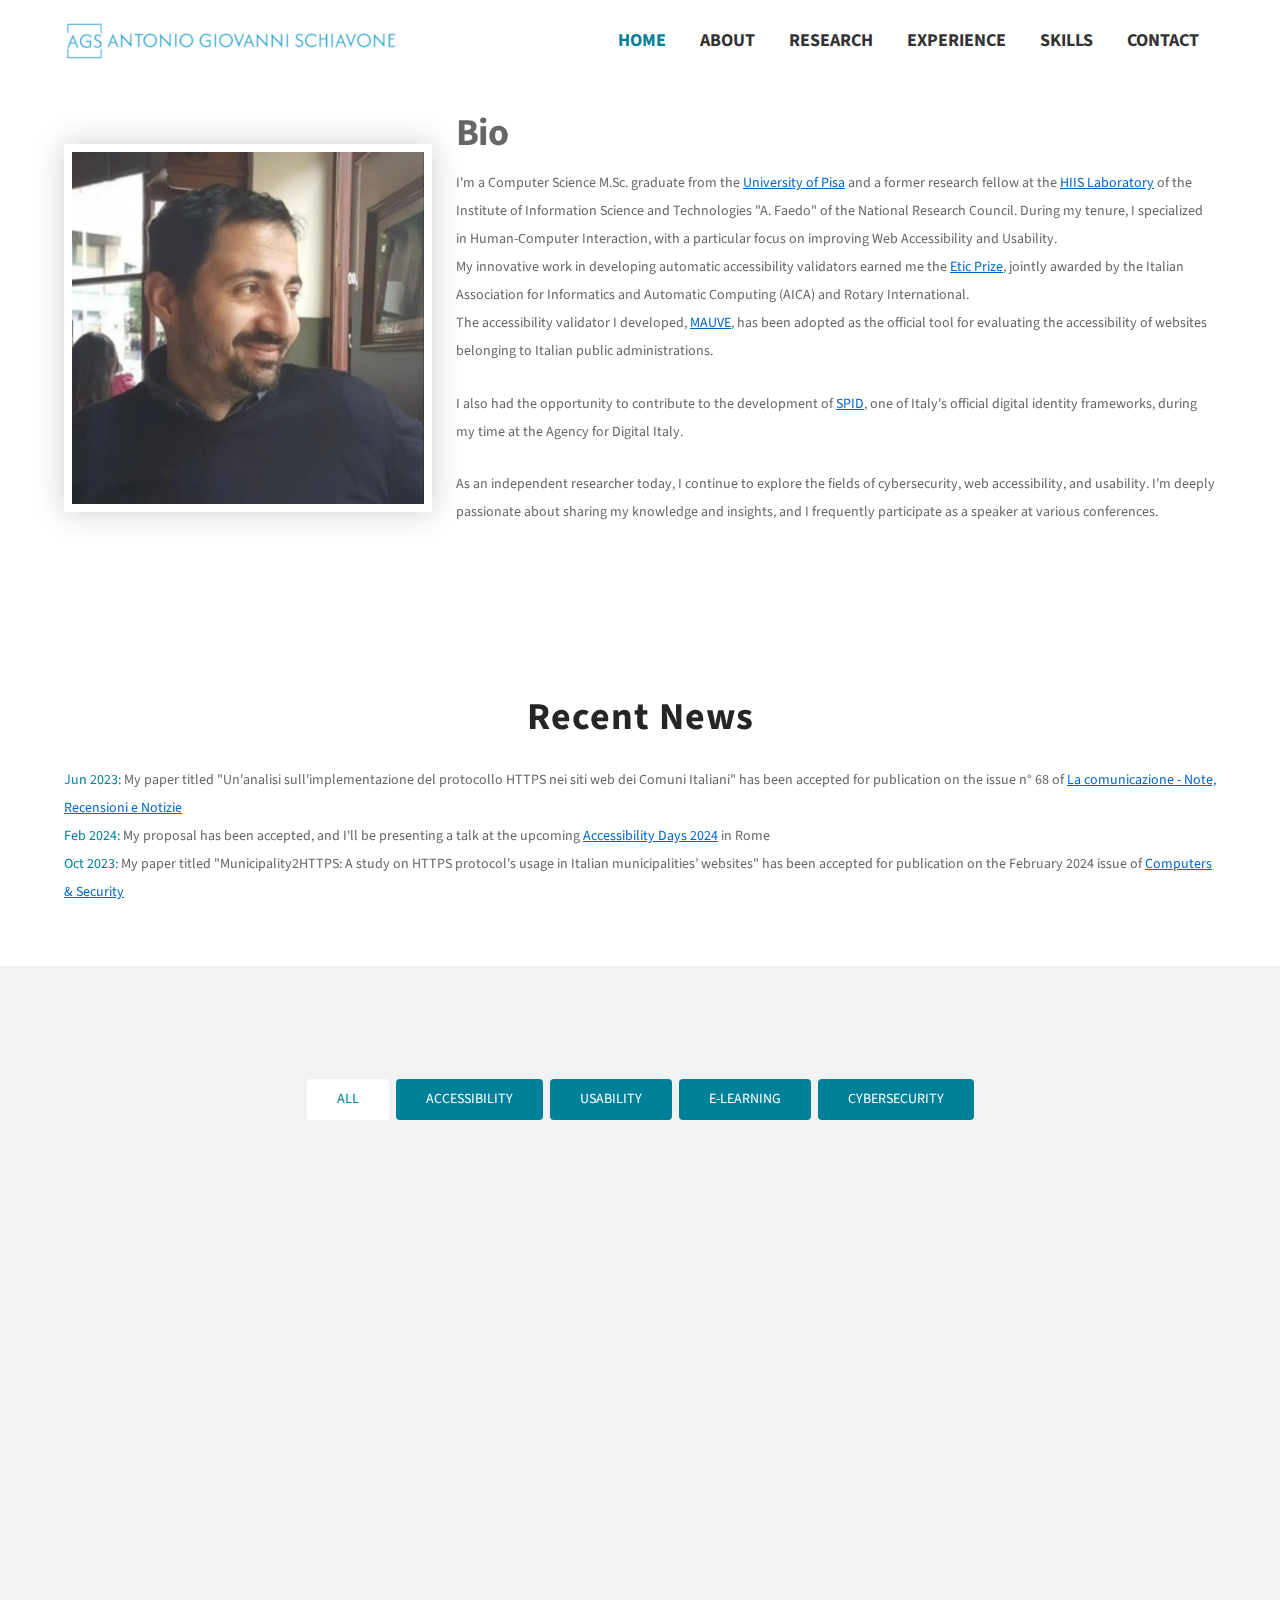
<file: index.html>
<!DOCTYPE html>
<html lang="en">
    <head>
        <!-- Required meta tags -->
        <meta charset="utf-8">
        <meta name="viewport" content="width=device-width, initial-scale=1, shrink-to-fit=no">
        <meta name="description" content="Computer Science M.Sc. graduate, expert in Web Accessibility and Usability. Author of MAUVE Accessibility Validator, AICA's Etic Prize winner. Independent researcher and conference speaker.">
        <meta property="og:type" content="profile">
        <meta property="og:title" content="Antonio Giovanni Schiavone">
        <meta property="og:url" content="https://antoniogiovannischiavone.github.io/">
        <meta property="og:image" content="https://antoniogiovannischiavone.github.io/assets/img/about/about.jpeg">
        <meta property="og:description" content="Computer Science M.Sc. graduate, expert in Web Accessibility and Usability. Author of MAUVE Accessibility Validator, AICA's Etic Prize winner. Independent researcher and conference speaker.">
        <meta property="profile:first_name" content="Antonio Giovanni ">
        <meta property="profile:last_name" content="Schiavone">
		<link rel="canonical" href="https://antoniogiovannischiavone.github.io/" />

        <title>Antonio Giovanni Schiavone</title>
        <link rel="icon" href="assets/img/icon.png" >
        <link rel="preload" href="https://fonts.googleapis.com/css?family=Roboto&display=swap" as="style">
        <link rel="stylesheet" href="https://fonts.googleapis.com/css?family=Roboto&display=swap">

        <!-- Bootstrap Italia CSS -->
        <link rel="stylesheet" type="text/css" href="assets/css/bootstrap-italia.min.css" >
        <!-- Fonts -->
        <link rel="stylesheet" type="text/css" href="assets/fonts/font-awesome.min.css">
        <!-- Icon -->
        <link rel="stylesheet" type="text/css" href="assets/fonts/simple-line-icons.css">
        <!-- Slicknav -->
        <link rel="stylesheet" type="text/css" href="assets/css/slicknav.css">
        <!-- Nivo Lightbox -->
        <link rel="stylesheet" type="text/css" href="assets/css/nivo-lightbox.css" >
        <!-- Animate -->
        <link rel="stylesheet" type="text/css" href="assets/css/animate.css">
        <!-- Main Style -->
        <link rel="stylesheet" type="text/css" href="assets/css/main.min.css">
        <!-- Responsive Style -->
        <link rel="stylesheet" type="text/css" href="assets/css/responsive.css">
    </head>
    <body>

        <!-- Header Area wrapper Starts -->
        <header id="header-wrap">
            <!-- Navbar Start -->
            <nav class="navbar navbar-expand-lg fixed-top scrolling-navbar indigo">
                <div class="container">
                    <!-- Brand and toggle get grouped for better mobile display -->
                    <div class="navbar-header">
                        <button class="navbar-toggler" type="button" data-toggle="collapse" data-target="#main-navbar" aria-controls="main-navbar" aria-expanded="false" aria-label="Toggle navigation">
                            <span class="navbar-toggler-icon"></span>
                            <span class="icon-menu"></span>
                            <span class="icon-menu"></span>
                            <span class="icon-menu"></span>
                        </button>
                        <a href="index.html" class="navbar-brand"><img src="assets/img/LogoAGS.png" alt="Logo with the text Antonio Giovanni Schiavone"></a>
                    </div>
                    <div class="collapse navbar-collapse" id="main-navbar">
                        <ul class="onepage-nev navbar-nav mr-auto w-100 justify-content-end clearfix">
                            <li class="nav-item active">
                                <a class="nav-link" href="#hero-area">
                                    Home
                                </a>
                            </li>
                            <li class="nav-item">
                                <a class="nav-link" href="#about">
                                    About
                                </a>
                            </li>
                            <li class="nav-item">
                                <a class="nav-link" href="#portfolios">
                                    Research
                                </a>
                            </li>
                            <li class="nav-item">
                                <a class="nav-link" href="#resume">
                                    Experience
                                </a>
                            </li>
                            <li class="nav-item">
                                <a class="nav-link" href="#services">
                                    Skills
                                </a>
                            </li>
                            <!-- <li class="nav-item">
                              <a class="nav-link" href="assets/papers/CV.pdf">
                                CV
                              </a>
                            </li> --> 
                            <li class="nav-item">
                                <a class="nav-link" href="#contact">
                                    Contact
                                </a>
                            </li>
                        </ul>
                    </div>
                </div>

                <!-- Mobile Menu Start -->
                <ul class="onepage-nev mobile-menu">
                    <li>
                        <a href="#home">Home</a>
                    </li>
                    <li>
                        <a href="#about">About</a>
                    </li>
                    <li>
                        <a href="#portfolio">Research</a>
                    </li>
                    <li>
                        <a href="#resume">Experience</a>
                    </li>
                    <li>
                        <a href="#services">Skills</a>
                    </li>
                    <!-- <li>
                       <a href="assets/papers/">CV</a>
                    </li> -->
                    <li>
                        <a href="#contact">Contact</a>
                    </li>
                </ul>
                <!-- Mobile Menu End -->
            </nav>
            <!-- Navbar End -->
        </header>
        <!-- Header Area wrapper End -->

        <!-- About Section Start -->
        <section id="about" class="section-padding">
            <div class="container">
                <div class="row align-items-center">
                    <div class="col-lg-4 col-md-5 col-sm-6 col-xs-6">
                        <div class="img-thumb wow fadeInLeft" data-wow-delay="0.3s">
                            <picture>
                                <source srcset="assets/img/about/about.webp" type="image/webp">
                                <source srcset="assets/img/about/about.jpeg" type="image/jpeg">
                                <img class="img-fluid" src="assets/img/about/about.jpeg" alt="Photo of Antonio Giovanni Schiavone">
                            </picture>
                        </div>
                    </div>
                    <div class="col-lg-8 col-md-7 col-sm-12 col-xs-12">
                        <div class="profile-wrapper wow fadeInRight" data-wow-delay="0.3s">
                            <div>
                                <h1>Bio</h1>
                                <p>
                                    I'm a Computer Science M.Sc. graduate from the <a href="https://di.unipi.it/en/">University of Pisa</a> and a former research fellow at the <a href="https://hiis.isti.cnr.it/lab/home">HIIS Laboratory</a> of the Institute of Information Science and Technologies "A. Faedo" of the National Research Council. During my tenure, I specialized in Human-Computer Interaction, with a particular focus on improving Web Accessibility and Usability.</p>
                                <p>My innovative work in developing automatic accessibility validators earned me the  <a href="https://www.aicanet.it/article/assegnati-i-premi-alle-migliori-tesi-su-etic-ecco-i-vincitori">Etic Prize</a>, jointly awarded by the Italian Association for Informatics and Automatic Computing (AICA) and Rotary International.</p>
                                <p>The accessibility validator I developed, <a href="https://mauve.isti.cnr.it/">MAUVE</a>, has been adopted as the official tool for evaluating the accessibility of websites belonging to Italian public administrations.</p><br>
                                <p>I also had the opportunity to contribute to the development of <a href="https://www.spid.gov.it/">SPID</a>, one of Italy's official digital identity frameworks, during my time at the Agency for Digital Italy.</p> <br>
                                <p>As an independent researcher today, I continue to explore the fields of cybersecurity, web accessibility, and usability. I'm deeply passionate about sharing my knowledge and insights, and I frequently participate as a speaker at various conferences.</p> <br>
                            </div>
                        </div>
                    </div>
                </div>
            </div>
        </section>

        <!-- News Section -->
        <section id="news" class="section-padding" >
            <!-- Container Starts -->
            <div class="container">
                <div>
                    <div>
                        <div>
                            <div>
                                <h2 class="section-title wow flipInX" data-wow-delay="0.4s">Recent News</h2>
                                <div class="row">
                                    <div class="col-lg-12 col-md-12 col-sm-12">
                                        <div>
                                            <div>
                                                <ol class="news_list">
                                                    <li><span class="news-date">Jun 2023:</span> My paper titled "Un'analisi sull'implementazione del protocollo HTTPS nei siti web dei Comuni Italiani" has been accepted for publication on the issue n° 68 of <a href="https://atc.mise.gov.it/index.php/tecnologie-delle-comunicazioni/formazione/rivista-la-comunicazione/rivista/1148-rivista-la-comunicazione-note-recensioni-e-notizie-anno-2024-n-68"> La comunicazione - Note, Recensioni e Notizie</a> </li>
                                                    <li><span class="news-date">Feb 2024:</span> My proposal has been accepted, and I'll be presenting a talk at the upcoming <a href="https://accessibilitydays.it/2024/it/">Accessibility Days 2024</a> in Rome</li>
                                                    <li><span class="news-date">Oct 2023:</span> My paper titled "Municipality2HTTPS: A study on HTTPS protocol's usage in Italian municipalities’ websites" has been accepted for publication on the February 2024 issue of <a href="https://www.sciencedirect.com/journal/computers-and-security/vol/137"> Computers & Security</a> </li>
                                                </ol>
                                            </div>
                                        </div>
                                    </div>
                                </div>
                            </div>
                        </div>
                    </div>
                </div>
            </div>
        </section>
        <!-- News Section End -->

        <!-- Portfolio Section -->
        <section id="portfolios" class="section-padding">
            <!-- Container Starts -->
            <div class="container">
                <h2 class="section-title wow flipInX" data-wow-delay="0.4s">Research</h2>
                <div class="row">
                    <div class="col-md-12">
                        <!-- Portfolio Controller/Buttons -->
                        <div class="controls text-center">
                            <a class="filter active btn btn-common" data-filter="all">
                                All
                            </a>
                            <a class="filter btn btn-common" data-filter=".accessibility">
                                Accessibility
                            </a>
                            <a class="filter btn btn-common" data-filter=".ux">
                                Usability
                            </a>
                            <a class="filter btn btn-common" data-filter=".el">
                                E-learning
                            </a>
                            <a class="filter btn btn-common" data-filter=".cs">
                                CyberSecurity
                            </a>
                        </div>
                        <!-- Portfolio Controller/Buttons Ends-->
                    </div>


                    <!-- Portfolio Papers -->
                    <div id="portfolio" class="row wow fadeInDown" data-wow-delay="0.4s">
                        <div class="col-sm-12 col-md-12 col-lg-12 col-xl-12 mix cs portfolio-item">
                            <div class="portfolio-box d-flex">
                                <div class="portfolio-image">
                                    <picture>
                                        <source srcset="assets/papers/LaComunicazione2024.webp" type="image/webp">
                                        <source srcset="assets/papers/LaComunicazione2024.jpeg" type="image/jpeg">
                                        <img src="assets/papers/LaComunicazione2024.jpg" alt="Un'analisi sull'implementazione del protocollo HTTPS nei siti web dei comuni italiani" class="img-fluid">
                                    </picture>
                                </div>
                                <div class="portfolio-content">
                                    <h3>Un'analisi sull'implementazione del protocollo HTTPS nei siti web dei Comuni Italiani</h3>
                                    <p><strong>Antonio Giovanni Schiavone</strong></p>
                                    <p>La Comunicazione – Note, Recensioni & Notizie, 2024</p><br>
                                    <a href="assets/papers/2024_Un_analisi_sull_implementazione_del_protocollo_HTTPS_nei_siti_web_dei_comuni_italiani.pdf" class="btn btn-common"><i class="icon-doc" aria-hidden="true"></i><span class="sr-only">Link diretto al documento</span></a>
                                    <a href="https://www.mimit.gov.it/images/stories/digitale/Rivista/Rivista_68_2024/Unanalisi_sullimplementazione_del_protocollo_HTTPS_nei_siti_web_dei_comuni_italiani.pdf" rel="canonical" class="btn btn-common"><i class="icon-link" aria-hidden="true"></i><span class="sr-only">Link al documento sul sito dell'editore </span></a>
                                </div>
                            </div>
                        </div>
						<div class="col-sm-12 col-md-12 col-lg-12 col-xl-12 mix cs portfolio-item">
                            <div class="portfolio-box d-flex">
                                <div class="portfolio-image">
                                    <picture>
                                        <source srcset="assets/papers/COSE2024.webp" type="image/webp">
                                        <source srcset="assets/papers/COSE2024.jpeg" type="image/jpeg">
                                        <img src="assets/papers/COSE2024.jpg" alt="Municipality2HTTPS: A study on HTTPS protocol's usage in Italian municipalities’ websites." class="img-fluid">
                                    </picture>
                                </div>
                                <div class="portfolio-content">
                                    <h3>Municipality2HTTPS: A study on HTTPS protocol's usage in Italian municipalities’ websites</h3>
                                    <p><strong>Antonio Giovanni Schiavone</strong></p>
                                    <p>Computers & Security, 2024, 137: 103592.</p>
                                    <p><strong>DOI: </strong><a href="https://doi.org/10.1016/j.cose.2023.103592">10.1016/j.cose.2023.103592</a></p><br>
                                    <a href="assets/papers/2024_Municipality2HTTPS_A_study_on_HTTPS_protocol_s_usage_in_Italian_municipalities.pdf" rel="canonical" class="btn btn-common"><i class="icon-doc" aria-hidden="true"></i><span class="sr-only">Link diretto al documento</span></a>
                                    <a href="https://doi.org/10.1016/j.cose.2023.103592" class="btn btn-common"><i class="icon-link" aria-hidden="true"></i><span class="sr-only">Link al documento sul sito dell'editore </span></a>
                                </div>
                            </div>
                        </div>
                        <div class="col-sm-12 col-md-12 col-lg-12 col-xl-12 mix ux portfolio-item">
                            <div class="portfolio-box d-flex">
                                <div class="portfolio-image">
                                    <picture>
                                        <source srcset="assets/papers/LaComunicazione2019.webp" type="image/webp">
                                        <source srcset="assets/papers/LaComunicazione2019.jpeg" type="image/jpeg">
                                        <img src="assets/papers/LaComunicazione2019.jpeg" alt="Valutazione dell’usabilità di applicazioni web su dispositivi mobili tramite individuazione di “bad usability smells”" class="img-fluid">
                                    </picture>                                   
                                </div>
                                <div class="portfolio-content">
                                    <h3>Valutazione dell’usabilità di applicazioni web su dispositivi mobili tramite individuazione di “bad usability smells”</h3>
                                    <p>Fabio Paternò, <strong>Antonio Giovanni Schiavone</strong></p>
                                    <p>La Comunicazione – Note, Recensioni & Notizie, 2019</p><br>
                                    <a href="assets/papers/2019_Valutazione_dell'usabilita_di_applicazioni_web_su_dispositivi_mobili_tramite_individuazione_di_bad_usability_smells.pdf" class="btn btn-common"><i class="icon-doc" aria-hidden="true"></i><span class="sr-only">Link diretto al documento</span></a>
                                    <a href="https://www.mimit.gov.it/images/stories/digitale/Rivista/2017-2018/10_valutazione_usabilita.pdf" rel="canonical" class="btn btn-common"><i class="icon-link" aria-hidden="true"></i><span class="sr-only">Link al documento sul sito dell'editore </span></a>
                                </div>
                            </div>
                        </div>
                        <div class="col-sm-12 col-md-12 col-lg-12 col-xl-12 mix el accessibility portfolio-item">
                            <div class="portfolio-box d-flex">
                                <div class="portfolio-image">
                                    <picture>
                                        <source srcset="assets/papers/FEIS2018.webp" type="image/webp">
                                        <source srcset="assets/papers/FEIS2018.jpeg" type="image/jpeg">
                                        <img src="assets/papers/FEIS2018.jpeg" alt="Is Moodle accessible? An Analysis through experiences in scientific literature and a case study" class="img-fluid">
                                    </picture>                                      
                                </div>
                                <div class="portfolio-content">
                                    <h3>Is Moodle accessible? An Analysis through experiences in scientific literature and a case study</h3>
                                    <p><strong>Antonio Giovanni Schiavone</strong></p>
                                    <p>Proceedings of 1° International Symposium on the Future of Education in Information Science (FEIS 2018)</p>
                                    <p><strong>ISBN: </strong>9789533141206</p><br>
                                    <a href="assets/papers/2018_Is_Moodle_accessible_An_analysis_through_experiences_in_scientific_literature_and_a_case_study.pdf" rel="canonical" class="btn btn-common"><i class="icon-doc" aria-hidden="true"></i><span class="sr-only">Link al diretto documento</span></a>
                                    <a href="https://einfose.ffos.hr/feis-2018/proceedings" class="btn btn-common"><i class="icon-link" aria-hidden="true"></i><span class="sr-only">Link al documento sul sito dell'editore </span></a>
                                </div>
                            </div>
                        </div>
                        <div class="col-sm-12 col-md-12 col-lg-12 col-xl-12 mix el accessibility portfolio-item">
                            <div class="portfolio-box d-flex">
                                <div class="portfolio-image">
                                    <img src="assets/papers/MoodleMootIT2017.png" alt="Accessibilità Web In Moodle: Un’analisi attraverso le esperienze in letteratura scientifica ed un caso di studio" class="img-fluid">
                                </div>
                                <div class="portfolio-content">
                                    <h3>Accessibilità Web In Moodle: Un’analisi attraverso le esperienze in letteratura scientifica ed un caso di studio</h3>
                                    <p><strong>Antonio Giovanni Schiavone</strong></p>
                                    <p>Atti di MoodleMoot 2017</p>
                                    <p><strong>ISBN: </strong>9788890749339</p><br>
                                    <a href="assets/papers/2017_Accessibilità_Web_In_Moodle_Un_analisi_attraverso_le_Esperienze_In_Letteratura_Scientifica_ed_un_Caso_Di_Studio.pdf" rel="canonical" class="btn btn-common"><i class="icon-doc" aria-hidden="true"></i><span class="sr-only">Link diretto al documento</span></a>
                                    <a href="https://www.aium.it/mod/book/view.php?id=3739" class="btn btn-common"><i class="icon-link" aria-hidden="true"></i><span class="sr-only">Link al documento sul sito dell'editore </span></a>
                                </div>
                            </div>
                        </div>
                        <div class="col-sm-12 col-md-12 col-lg-12 col-xl-12 mix ux portfolio-item">
                            <div class="portfolio-box d-flex">
                                <div class="portfolio-image">
                                    <img src="assets/papers/MobileHCI2017.png" alt="Customizable Automatic Detection of Bad Usability Smells in Mobile Accessed Web Applications" class="img-fluid">
                                </div>
                                <div class="portfolio-content">
                                    <h3>Customizable Automatic Detection of Bad Usability Smells in Mobile Accessed Web Applications,</h3>
                                    <p>Fabio Paternò, <strong>Antonio Giovanni Schiavone</strong>, Antonio Conti</p>
                                    <p>Proceedings of the 19th International Conference on Human-Computer Interaction with Mobile Devices and Services (MobileHCI 2017)</p>
                                    <p><strong>DOI: </strong><a href="https://doi.org/10.1145/3098279.3098558">10.1145/3098279.3098558</a></p><br>
                                    <a href="assets/papers/2017_Customizable_Automatic_Detection_of_Bad_Usability_Smells_in_Mobile_Accessed_Web_Applications.pdf" rel="canonical" class="btn btn-common"><i class="icon-doc" aria-hidden="true"></i><span class="sr-only">Link al documento</span></a>
                                    <a href="https://doi.org/10.1145/3098279.3098558" class="btn btn-common"><i class="icon-link" aria-hidden="true"></i><span class="sr-only">Link al documento</span></a>
                                </div>
                            </div>
                        </div>
                        <div class="col-sm-12 col-md-12 col-lg-12 col-xl-12 mix el accessibility portfolio-item">
                            <div class="portfolio-box d-flex">
                                <div class="portfolio-image">
                                    <img src="assets/papers/Didamatica2017.png" alt="MOOC e Accessibilità Web: un caso di studio" class="img-fluid">
                                </div>
                                <div class="portfolio-content">
                                    <h3>MOOC e Accessibilità Web: un caso di studio</h3>
                                    <p><strong>Antonio Giovanni Schiavone</strong></p>
                                    <p>Atti di Didamatica 2017</p>
                                    <p><strong>ISBN: </strong>9788898091461</p><br>
                                    <a href="assets/papers/2017_MOOC_e_Accessibilità_Web_un_caso_di_studio.pdf" rel="canonical" class="btn btn-common"><i class="icon-doc" aria-hidden="true"></i><span class="sr-only">Link diretto al documento</span></a>
                                    <a href="https://www.aicanet.it/didamatica2017/atti-2017" class="btn btn-common"><i class="icon-link" aria-hidden="true"></i><span class="sr-only">Link al documento sul sito dell'editore </span></a>
                                </div>
                            </div>
                        </div>
                        <div class="col-sm-12 col-md-12 col-lg-12 col-xl-12 mix accessibility portfolio-item">
                            <div class="portfolio-box d-flex">
                                <div class="portfolio-image">
                                    <img src="assets/papers/AccessibilitaePubblicaAmministrazione2016.png" alt="Accessibilità e Pubblica Amministrazione" class="img-fluid">
                                </div>
                                <div class="portfolio-content">
                                    <h3>Accessibilità e Pubblica Amministrazione</h3>
                                    <p><strong>Antonio Giovanni Schiavone</strong></p>
                                    <p>Tecnica in itinere, Consiglio Nazionale delle Ricerche – Sistemi informativi (2016)</p>
                                    <p><strong>DOI: </strong><a href="https://doi.org/10.13140/RG.2.1.3871.1287/1">10.13140/RG.2.1.3871.1287/1</a></p><br>			 
                                    <a href="assets/papers/2016_Accessibilita_e_Pubblica_Amministrazione.pdf" rel="canonical" class="btn btn-common"><i class="icon-doc" aria-hidden="true"></i><span class="sr-only">Link diretto al documento</span></a>
                                    <a href="https://doi.org/10.13140/RG.2.1.3871.1287/1" class="btn btn-common"><i class="icon-link" aria-hidden="true"></i><span class="sr-only">Link al documento sul sito dell'editore </span></a>                  
                                </div>
                            </div>
                        </div>
                        <div class="col-sm-12 col-md-12 col-lg-12 col-xl-12 mix ux portfolio-item">
                            <div class="portfolio-box d-flex">
                                <div class="portfolio-image">
                                    <img src="assets/papers/AVI2016.png" alt="Timelines for Mobile Web Usability Evaluation" class="img-fluid">
                                </div>
                                <div class="portfolio-content">
                                    <h3>Timelines for Mobile Web Usability Evaluation</h3>
                                    <p>Fabio Paternò, <strong>Antonio Giovanni Schiavone</strong>, PierPaolo Pitardi</p>
                                    <p>Proceedings of the International Working Conference on Conference on Advanced Visual Interface (AVI) 2016</p>
                                    <p><strong>DOI: </strong><a href="https://doi.org/10.1145/2909132.2909272">10.1145/2909132.2909272</a></p><br>
                                    <a href="assets/papers/2016_Timelines_for_Mobile_Web_Usability_Evaluation.pdf" rel="canonical" class="btn btn-common"><i class="icon-doc" aria-hidden="true"></i><span class="sr-only">Link diretto al documento</span></a>
                                    <a href="https://doi.org/10.1145/2909132.2909272" class="btn btn-common"><i class="icon-link" aria-hidden="true"></i><span class="sr-only">Link al documento sul sito dell'editore </span></a>
                                    <!-- <a href="" class="btn btn-common"><i class="icon-social-youtube"></i></a> -->
                                </div>
                            </div>
                        </div>
                        <div class="col-sm-12 col-md-12 col-lg-12 col-xl-12 mix accessibility portfolio-item">
                            <div class="portfolio-box d-flex">
                                <div class="portfolio-image">
                                    <picture>
                                        <source srcset="assets/papers/ACMInteractions2015.webp" type="image/webp">
                                        <source srcset="assets/papers/ACMInteractions2015.jpeg" type="image/jpeg">
                                        <img src="assets/papers/ACMInteractions2015.jpeg" alt="The role of tool support in public policies and accessibility" class="img-fluid">
                                    </picture>                                  
                                </div>
                                <div class="portfolio-content">
                                    <h3>The role of tool support in public policies and accessibility</h3>
                                    <p>Fabio Paternò, <strong>Antonio Giovanni Schiavone</strong></p>
                                    <p>ACM Interactions n° 22 (3), 60-63</p>
                                    <p><strong>DOI: </strong><a href="https://doi.org/10.1145/2745395">10.1145/2745395</a></p><br>
                                    <a href="assets/papers/2015_The_Role_of_Tool_Support_in_Public_Policies_and_Accessibility.pdf" rel="canonical" class="btn btn-common"><i class="icon-doc" aria-hidden="true"></i><span class="sr-only">Link diretto al documento</span></a>
                                    <a href="https://doi.org/10.1145/2745395" class="btn btn-common"><i class="icon-link" aria-hidden="true"></i><span class="sr-only">Link al documento sul sito dell'editore </span></a>

                                </div>
                            </div>
                        </div>
                        <div class="col-sm-12 col-md-12 col-lg-12 col-xl-12 mix accessibility portfolio-item">
                            <div class="portfolio-box d-flex">
                                <div class="portfolio-image">
                                    <img src="assets/papers/UAIS2015.png" alt="An extensible environment for guidelinebased accessibility evaluation of dynamic Web-applications" class="img-fluid">
                                </div>
                                <div class="portfolio-content">
                                    <h3>An extensible environment for guidelinebased accessibility evaluation of dynamic Web-applications</h3>
                                    <p><strong>Antonio Giovanni Schiavone</strong>, Fabio Paternò</p>
                                    <p>Universal Access in the Information Society v. 14, no. 1 (March 2015): 111-132 Print.</p>
                                    <p><strong>DOI: </strong><a href="https://doi.org/10.1007/s10209-014-0399-3">10.1007/s10209-014-0399-3</a></p><br>
                                    <a href="assets/papers/2015_An_extensible_environment_for_guideline-based_accessibility_evaluation_of_dynamic_Web_applications.pdf" rel="canonical" class="btn btn-common"><i class="icon-doc" aria-hidden="true"></i><span class="sr-only">Link diretto al documento</span></a>
                                    <a href="https://doi.org/10.1007/s10209-014-0399-3" class="btn btn-common"><i class="icon-link" aria-hidden="true"></i><span class="sr-only">Link al documento sul sito dell'editore </span></a>
                                    <a href="https://www.youtube.com/watch?v=wepbUMH5a3g" class="btn btn-common"><i class="icon-social-youtube" aria-hidden="true"></i><span class="sr-only">Link al video</span></a>
                                </div>
                            </div>
                        </div>            
                    </div>
                </div>
            </div>
            <!-- Container Ends -->
        </section>
        <!-- Portfolio Section Ends -->

        <!-- Resume Section Start -->
        <div id="resume" class="section-padding">
            <div class="container">
                <div class="row">
                    <div class="col-lg-6 col-md-6 col-sm-6">
                        <div class="education wow fadeInRight" data-wow-delay="0.3s">
                            <ul class="timeline">
                                <li>
                                    <i class="icon-graduation"></i>
                                    <h2 class="timelin-title">Education</h2>
                                </li>
                                <li>
                                    <div class="content-text">
                                        <h3 class="line-title">MSc - University of Pisa</h3>
                                        <span>Vote: 106/100</span>
                                        <p class="line-text">Program: Computer Science </p>
                                        <p class="line-text">Advisors: <a href="http://hiis.isti.cnr.it/Users/Fabio/index.html">Prof. Fabio Paternò</a></p>
                                        <p class="line-text">Thesis: M.A.G.EN.T.A. 2.0 : Un sistema per la valutazione di linee guida per l'accessibilita dei siti web</p>
                                        <p class="line-text">Research Interests: Human-Computer Interaction, Assistive Technologies</p>
                                    </div>
                                </li>                               
                            </ul>
                        </div>
                    </div>
                    <div class="col-lg-6 col-md-6 col-sm-6">
                        <div class="experience wow fadeInRight" data-wow-delay="0.6s">
                            <ul class="timeline">
                                <li>
                                    <i class="icon-briefcase"></i>
                                    <h2 class="timelin-title">Recent Experience</h2>
                                </li>
                                <li>
                                    <div class="content-text">
                                        <h3 class="line-title">Speaker @ <a href="https://accessibilitydays.it/2024/it/programma/agenda-venerdi-sessioni/">Accessibility Days 2024</a></h3>
                                        <span>May 2024</span>
                                        <p class="line-text">- Talk titled <a href="https://accessibilitydays.it/2024/sessione/intrecci-ia-accessibilita/">"Am AI Accessible? Present and Future Interconnections between Artificial Intelligence and Accessibility" <small>(in italian)</small></a></p>
                                        <p class="line-text">- Talk titled <a href="https://accessibilitydays.it/2024/sessione/alt-text-workshop/">"Alt Text: Images Like You've Never Seen Before" <small>(in italian)</small></a></p>
                                    </div>
                                </li>
                                <li>
                                    <div class="content-text">
                                        <h3 class="line-title">Speaker @ <a href="https://accessibilitydays.it/2023/it/programma/agenda-giovedi-sessioni/">Accessibility Days 2023</a></h3>
                                        <span>May 2023</span>
                                        <p class="line-text">- Talk titled <a href="https://accessibilitydays.it/2023/sessione/sfatiamo-5-bugie-accessibilita/">Debunking 5 Accessibility Myths <small>(in italian)</small></a></p>				
                                    </div>
                                </li>
                                <li>
                                    <div class="content-text">
                                        <h3 class="line-title">Speaker @ <a href="https://accessibilitydays.it/2022/it/">Accessibility Days 2022</a></h3>
                                        <span>May 2022</span>
                                        <p class="line-text">- Talk titled <a href="https://accessibilitydays.it/2022/lectures/seo-accessibilita/">The 'Beauty' and the 'Beast': why SEO and Accessibility are part of the same tale <small>(in italian)</small></a></p>
                                        <p class="line-text">- Talk titled <a href="https://accessibilitydays.it/2023/sessione/sfatiamo-5-bugie-accessibilita/">The Accessibility Tour of Italy <small>(in italian)</small></a></p>
                                    </div>
                                </li>  
                            </ul>
                        </div>
                    </div>
                </div>
            </div>
        </div>
        <!-- Resume Section End -->

        <!-- Services Section Start -->
        <section id="services" class="services section-padding">
            <h2 class="section-title wow flipInX" data-wow-delay="0.4s">Skills</h2>
            <div class="container">
                <div class="row">
                    <!-- Services item -->
                    <div class="col-md-6 col-lg-4 col-xs-12">
                        <div class="services-item wow fadeInDown" data-wow-delay="0.3s">
                            <div class="icon">
                                <i class="icon-magnifier"></i>
                            </div>
                            <div class="services-content">
                                <span>Research</span>
                                <p>Using creative and systematic approaches to understand people and build future human-technology partnerships</p>
                            </div>
                        </div>
                    </div>
                    <!-- Services item -->
                    <div class="col-md-6 col-lg-4 col-xs-12">
                        <div class="services-item wow fadeInDown" data-wow-delay="0.6s">
                            <div class="icon">
                                <i class="icon-people"></i>
                            </div>
                            <div class="services-content">
                                <span>User-Centered Design</span>
                                <p>Starting from the human perspective to reach usability goals and invent new solutions.</p>
                            </div>
                        </div>
                    </div>
                    <!-- Services item -->
                    <div class="col-md-6 col-lg-4 col-xs-12">
                        <div class="services-item wow fadeInDown" data-wow-delay="0.9s">
                            <div class="icon">
                                <i class="icon-screen-desktop"></i>
                            </div>
                            <div class="services-content">
                                <span>Software Development</span>
                                <p>Developing applications and research prototypes through programming in Php, Java, JavaScript and more</p>
                            </div>
                        </div>
                    </div>          
                </div>
            </div>
        </section>
        <!-- Services Section End -->

        <!-- Counter Area Start-->
        <!--
            <section class="counter-section section-padding">
              <div class="container">
                <div class="row">
        
                  <div class="col-md-3 col-sm-6 work-counter-widget text-center">
                    <div class="counter wow fadeInDown" data-wow-delay="0.3s">
                      <div class="icon"><i class="icon-briefcase"></i></div>
                      <div class="counterUp">250</div>
                      <p>Project Working</p>
                    </div>
                  </div>
        
                  <div class="col-md-3 col-sm-6 work-counter-widget text-center">
                    <div class="counter wow fadeInDown" data-wow-delay="0.6s">
                      <div class="icon"><i class="icon-check"></i></div>
                      <div class="counterUp">950</div>
                      <p>Project Done</p>
                    </div>
                  </div>
        
                  <div class="col-md-3 col-sm-6 work-counter-widget text-center">
                    <div class="counter wow fadeInDown" data-wow-delay="0.9s">
                      <div class="icon"><i class="icon-diamond"></i></div>
                      <div class="counterUp">150</div>
                      <p>Awards Received</p>
                    </div>
                  </div>
        
                  <div class="col-md-3 col-sm-6 work-counter-widget text-center">
                    <div class="counter wow fadeInDown" data-wow-delay="1.2s">
                      <div class="icon"><i class="icon-heart"></i></div>
                      <div class="counterUp">299</div>
                      <p>Happy Clients</p>
                    </div>
                  </div>
                </div>
              </div>
            </section>
        -->
        <!-- Counter Area End-->

        <!-- Contact Section Start -->
        <section id="contact" class="section-padding">
            <div class="contact-form">
                <div class="container">
                    <div class="row contact-form-area wow fadeInUp" data-wow-delay="0.4s">
                        <div class="col-md-6 col-lg-6 col-sm-12">
                            <div class="footer-right-area wow fadeIn">
                                <h2>Contact Information</h2>
                                <div class="footer-right-contact">
                                    <!-- <div class="single-contact">
                                      <div class="contact-icon">
                                        <i class="fa fa-map-marker"></i>
                                      </div>
                                      <p>Rochester, NY</p>
                                    </div> -->
                                    <div class="single-contact">
                                        <div class="contact-icon">
                                            <i class="fa fa-envelope"></i>
                                        </div>
                                        <p><a href="https://www.antoniogiovannischiavone.it/en/contacts/">Send me a message</a></p>
                                    </div>
                                    <div class="single-contact">
                                        <div class="contact-icon">
                                            <i class="icon-social-linkedin"></i>
                                        </div>
                                        <p><a href="https://www.linkedin.com/in/antoniogiovannischiavone/">Connect on LinkedIn</a></p>
                                    </div>
                                    <div class="single-contact">
                                        <div class="contact-icon">
                                            <i class="icon-social-twitter"></i>
                                        </div>
                                        <p><a href="https://twitter.com/AGSchiavone">Connect on Twitter</a></p>
                                    </div>
                                    <div class="single-contact">
                                        <div class="contact-icon">
                                            <i class="icon-social-google"></i>
                                        </div>
                                        <p><a href="https://scholar.google.it/citations?user=7k3w2H0AAAAJ&hl=it">Find me on Google Scholar</a></p>
                                    </div>
                                </div>
                            </div>
                        </div>
                    </div>
                    <!-- 
                                <div class="col-md-6 col-lg-6 col-sm-12">
                                  <div class="contact-block">
                                    <h2>Contact Form</h2>
                                    <form id="contactForm">
                                      <div class="row">
                                        <div class="col-md-6">
                                          <div class="form-group">
                                            <input type="text" class="form-control" id="name" name="name" placeholder="Name" required data-error="Please enter your name">
                                            <div class="help-block with-errors"></div>
                                          </div>
                                        </div>
                                        <div class="col-md-6">
                                          <div class="form-group">
                                            <input type="text" placeholder="Email" id="email" class="form-control" name="email" required data-error="Please enter your email">
                                            <div class="help-block with-errors"></div>
                                          </div>
                                        </div>
                                         <div class="col-md-12">
                                          <div class="form-group">
                                            <input type="text" placeholder="Subject" id="msg_subject" class="form-control" required data-error="Please enter your subject">
                                            <div class="help-block with-errors"></div>
                                          </div>
                                        </div>
                                        <div class="col-md-12">
                                          <div class="form-group">
                                            <textarea class="form-control" id="message" placeholder="Your Message" rows="5" data-error="Write your message" required></textarea>
                                            <div class="help-block with-errors"></div>
                                          </div>
                                          <div class="submit-button">
                                            <button class="btn btn-common" id="submit" type="submit">Send Message</button>
                                            <div id="msgSubmit" class="h3 text-center hidden"></div>
                                            <div class="clearfix"></div>
                                          </div>
                                        </div>
                                      </div>
                                    </form>
                                  </div>
                                </div> -->
                    <!--
                        <div class="col-md-12">
                        <object style="border:0; height: 450px; width: 100%;" data="https://www.google.com/maps/embed?pb=!1m18!1m12!1m3!1d34015.943594576835!2d-106.43242624069771!3d31.677719472407432!2m3!1f0!2f0!3f0!3m2!1i1024!2i768!4f13.1!3m3!1m2!1s0x86e75d90e99d597b%3A0x6cd3eb9a9fcd23f1!2sCourtyard+by+Marriott+Ciudad+Juarez!5e0!3m2!1sen!2sbd!4v1533791187584"></object>
                        </div>
                    -->
                </div>
            </div>
        </section>
        <!-- Contact Section End -->

        <!-- Footer Section Start -->
        <footer class="footer-area section-padding">
            <div class="container">
                <div class="row">
                    <div class="col-md-12">
                        <div class="footer-text text-center wow fadeInDown" data-wow-delay="0.3s">
                            <!--
                                          <ul class="social-icon">
                                            <li>
                                              <a class="facebook" href="#"><i class="icon-social-facebook"></i></a>
                                            </li>
                                            <li>
                                              <a class="twitter" href="#"><i class="icon-social-twitter"></i></a>
                                            </li>
                                            <li>
                                              <a class="instagram" href="#"><i class="icon-social-instagram"></i></a>
                                            </li>
                                            <li>
                                              <a class="instagram" href="#"><i class="icon-social-linkedin"></i></a>
                                            </li>
                                            <li>
                                              <a class="instagram" href="#"><i class="icon-social-google"></i></a>
                                            </li>
                                          </ul>
                            -->

                        </div>
                    </div>
                </div>
            </div>
        </footer>
        <!-- Footer Section End -->

        <!-- Go to Top Link -->
        <a href="#" class="back-to-top">
            <i class="icon-arrow-up" aria-hidden="true"></i><span class="sr-only">Torna in cima alla pagina</span>
        </a>

        <!-- jQuery first, then Popper.js, then Bootstrap JS -->
        <script src="assets/js/jquery-min.js"></script>
        <script src="assets/js/popper.min.js"></script>
        <!-- <script src="assets/js/bootstrap.min.js"></script> -->
        <script src="assets/js/bootstrap-italia.bundle.min.js"></script>
        <script src="assets/js/jquery.mixitup.js"></script>
        <script src="assets/js/jquery.counterup.min.js"></script>
        <script src="assets/js/waypoints.min.js"></script>
        <script src="assets/js/wow.js"></script>
        <script src="assets/js/jquery.nav.js"></script>
        <script src="assets/js/jquery.easing.min.js"></script>
        <script src="assets/js/nivo-lightbox.js"></script>
        <script src="assets/js/jquery.slicknav.js"></script>
        <script src="assets/js/main.js"></script>
        <!-- <script src="assets/js/form-validator.min.js"></script> -->
        <!-- <script src="assets/js/contact-form-script.min.js"></script> -->
        <!-- <script src="assets/js/map.js"></script> -->
    </body>
</html>
</file>
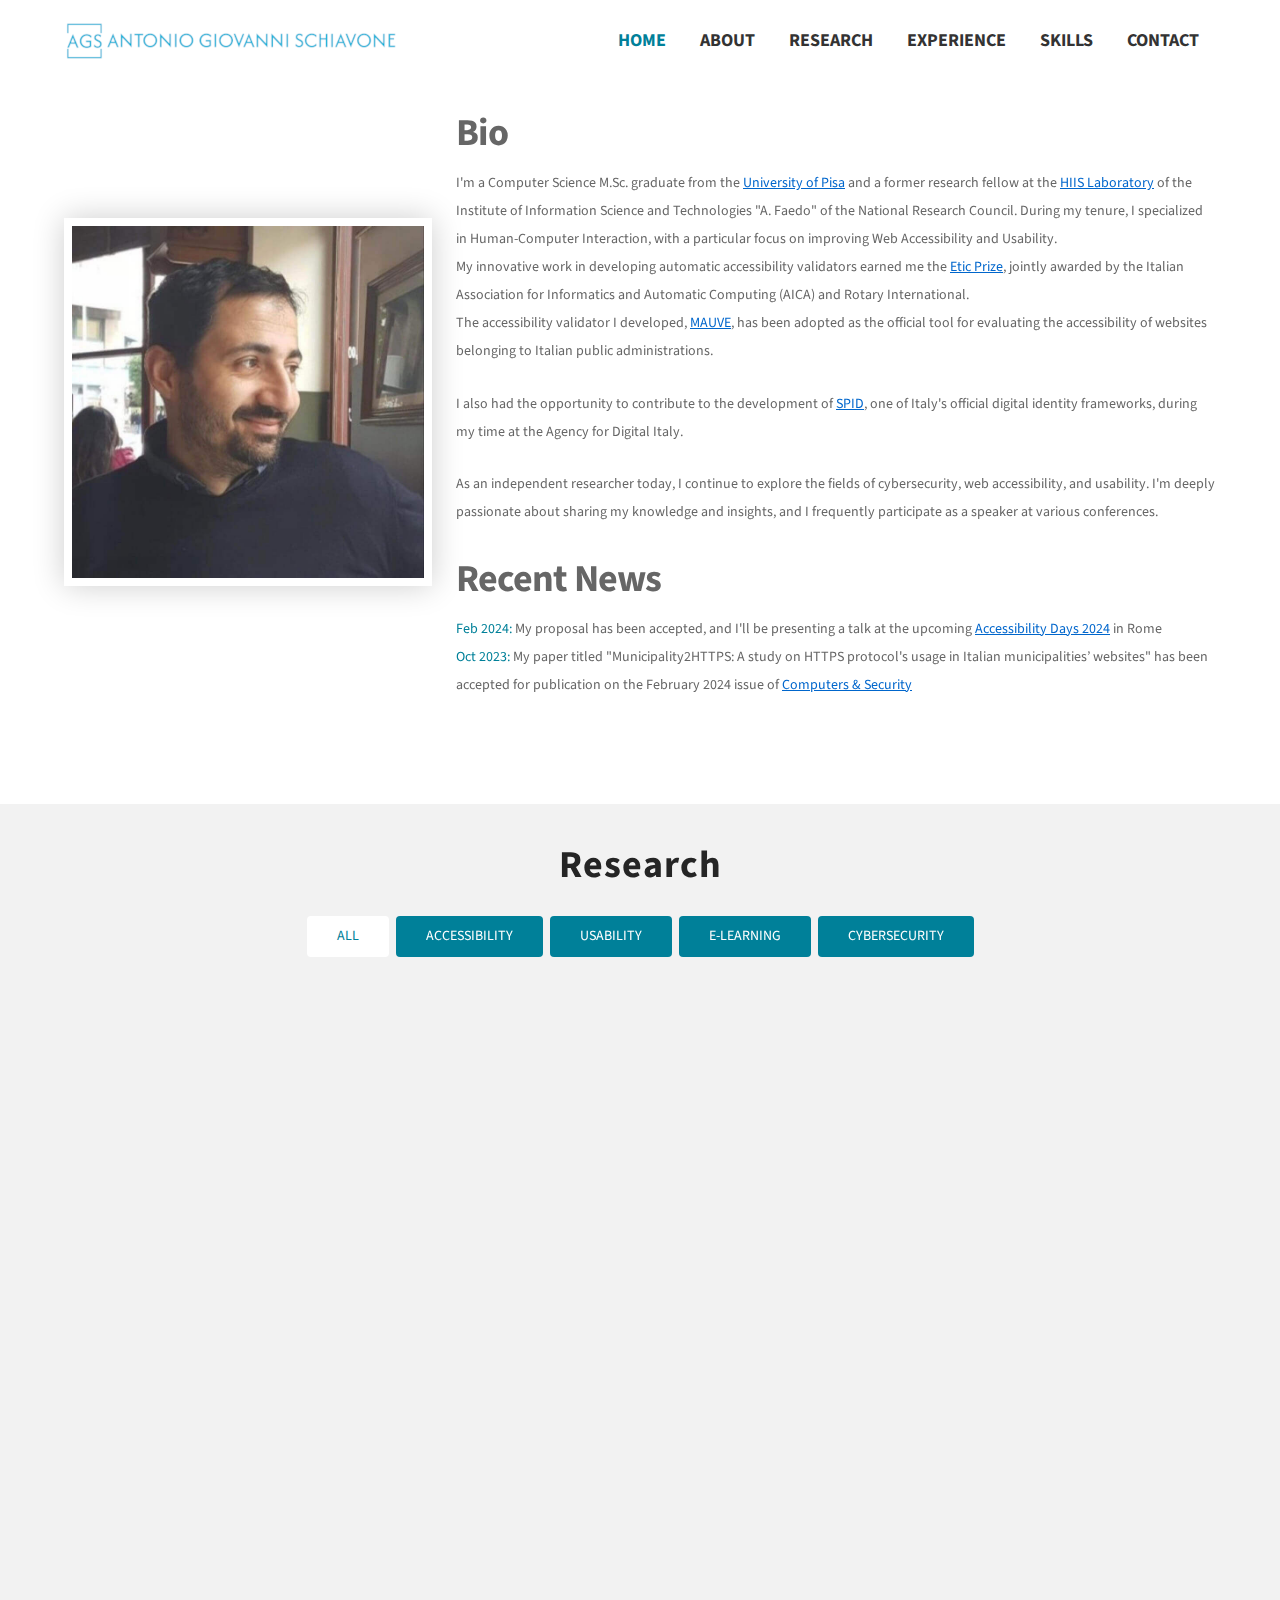
<file: index2.html>
<!DOCTYPE html>
<html lang="en">
    <head>
        <!-- Required meta tags -->
        <meta charset="utf-8">
        <meta name="viewport" content="width=device-width, initial-scale=1, shrink-to-fit=no">

        <title>Antonio Giovanni Schiavone</title>
        <link rel="icon" href="assets/img/icon.png" >   

        <!-- Bootstrap Italia CSS -->
        <link rel="stylesheet" type="text/css" href="assets/css/bootstrap-italia.min.css" >
        <!-- Fonts -->
        <link rel="stylesheet" type="text/css" href="assets/fontawesome/css/all.css">
        <!-- Animate -->
        <link rel="stylesheet" type="text/css" href="assets/css/animate.css">
        <!-- Main Style -->
        <link rel="stylesheet" type="text/css" href="assets/css/main.min.css">
    </head>
    <body>

        <!-- Header Area wrapper Starts -->
        <header id="header-wrap">
            <!-- Navbar Start -->
            <nav class="navbar navbar-expand-lg fixed-top scrolling-navbar indigo">
                <div class="container">
                    <!-- Brand and toggle get grouped for better mobile display -->
                    <div class="navbar-header">
                        <button class="navbar-toggler" type="button" data-toggle="collapse" data-target="#main-navbar" aria-controls="main-navbar" aria-expanded="false" aria-label="Toggle navigation">
                            <span class="navbar-toggler-icon"></span>
                            <span class="icon-menu"></span>
                            <span class="icon-menu"></span>
                            <span class="icon-menu"></span>
                        </button>
                        <a href="index.html" class="navbar-brand"><img src="assets/img/LogoAGS.png" alt="Logo with the text Antonio Giovanni Schiavone"></a>
                    </div>
                    <div class="collapse navbar-collapse" id="main-navbar">
                        <ul class="onepage-nev navbar-nav mr-auto w-100 justify-content-end clearfix">
                            <li class="nav-item active">
                                <a class="nav-link" href="#hero-area">
                                    Home
                                </a>
                            </li>
                            <li class="nav-item">
                                <a class="nav-link" href="#about">
                                    About
                                </a>
                            </li>
                            <li class="nav-item">
                                <a class="nav-link" href="#portfolios">
                                    Research
                                </a>
                            </li>
                            <li class="nav-item">
                                <a class="nav-link" href="#resume">
                                    Experience
                                </a>
                            </li>
                            <li class="nav-item">
                                <a class="nav-link" href="#services">
                                    Skills
                                </a>
                            </li>
                            <!-- <li class="nav-item">
                              <a class="nav-link" href="assets/papers/CV.pdf">
                                CV
                              </a>
                            </li> --> 
                            <li class="nav-item">
                                <a class="nav-link" href="#contact">
                                    Contact
                                </a>
                            </li>
                        </ul>
                    </div>
                </div>

                <!-- Mobile Menu Start -->
                <ul class="onepage-nev mobile-menu">
                    <li>
                        <a href="#home">Home</a>
                    </li>
                    <li>
                        <a href="#about">About</a>
                    </li>
                    <li>
                        <a href="#portfolio">Research</a>
                    </li>
                    <li>
                        <a href="#resume">Experience</a>
                    </li>
                    <li>
                        <a href="#services">Skills</a>
                    </li>
                    <!-- <li>
                       <a href="assets/papers/">CV</a>
                    </li> -->
                    <li>
                        <a href="#contact">Contact</a>
                    </li>
                </ul>
                <!-- Mobile Menu End -->
            </nav>
            <!-- Navbar End -->
        </header>
        <!-- Header Area wrapper End -->

        <!-- About Section Start -->
        <section id="about" class="section-padding">
            <div class="container">
                <div class="row align-items-center">
                    <div class="col-lg-4 col-md-5 col-sm-6 col-xs-6">
                        <div class="img-thumb wow fadeInLeft" data-wow-delay="0.3s">
                            <img class="img-fluid" src="assets/img/about/about.jpeg" alt="Photo of Antonio Giovanni Schiavone">
                        </div>
                    </div>
                    <div class="col-lg-8 col-md-7 col-sm-12 col-xs-12">
                        <div class="profile-wrapper wow fadeInRight" data-wow-delay="0.3s">
                            <div>
                                <h1>Bio</h1>
                                <p>
                                    I'm a Computer Science M.Sc. graduate from the <a href="https://di.unipi.it/en/">University of Pisa</a> and a former research fellow at the <a href="https://hiis.isti.cnr.it/lab/home">HIIS Laboratory</a> of the Institute of Information Science and Technologies "A. Faedo" of the National Research Council. During my tenure, I specialized in Human-Computer Interaction, with a particular focus on improving Web Accessibility and Usability.</p>
                                <p>My innovative work in developing automatic accessibility validators earned me the  <a href="https://www.aicanet.it/article/assegnati-i-premi-alle-migliori-tesi-su-etic-ecco-i-vincitori">Etic Prize</a>, jointly awarded by the Italian Association for Informatics and Automatic Computing (AICA) and Rotary International.</p>
                                <p>The accessibility validator I developed, <a href="https://mauve.isti.cnr.it/">MAUVE</a>, has been adopted as the official tool for evaluating the accessibility of websites belonging to Italian public administrations.</p><br>
                                <p>I also had the opportunity to contribute to the development of <a href="https://www.spid.gov.it/">SPID</a>, one of Italy's official digital identity frameworks, during my time at the Agency for Digital Italy.</p> <br>
                                <p>As an independent researcher today, I continue to explore the fields of cybersecurity, web accessibility, and usability. I'm deeply passionate about sharing my knowledge and insights, and I frequently participate as a speaker at various conferences.</p> <br>
                            </div>
                            <div>
                                <h1>Recent News</h1>
                                <ol class="news_list">
                                    <li><span class="news-date">Feb 2024:</span> My proposal has been accepted, and I'll be presenting a talk at the upcoming <a href="https://accessibilitydays.it/2024/it/">Accessibility Days 2024</a> in Rome</li>
                                    <li><span class="news-date">Oct 2023:</span> My paper titled "Municipality2HTTPS: A study on HTTPS protocol's usage in Italian municipalities’ websites" has been accepted for publication on the February 2024 issue of <a href="https://www.sciencedirect.com/journal/computers-and-security/vol/137"> Computers & Security</a> </li>
                                </ol>
                            </div>
                        </div>
                    </div>
                </div>
            </div>
        </section>
        <!-- About Section End -->

        <!-- Portfolio Section -->
        <section id="portfolios" class="section-padding">
            <!-- Container Starts -->
            <div class="container">
                <h2 class="section-title wow flipInX" data-wow-delay="0.4s">Research</h2>
                <div class="row">
                    <div class="col-md-12">
                        <!-- Portfolio Controller/Buttons -->
                        <div class="controls text-center">
                            <a class="filter active btn btn-common" data-filter="all">
                                All
                            </a>
                            <a class="filter btn btn-common" data-filter=".accessibility">
                                Accessibility
                            </a>
                            <a class="filter btn btn-common" data-filter=".ux">
                                Usability
                            </a>
                            <a class="filter btn btn-common" data-filter=".el">
                                E-learning
                            </a>
                            <a class="filter btn btn-common" data-filter=".cs">
                                CyberSecurity
                            </a>
                        </div>
                        <!-- Portfolio Controller/Buttons Ends-->
                    </div>


                    <!-- Portfolio Papers -->
                    <div id="portfolio" class="row wow fadeInDown" data-wow-delay="0.4s">
                        <div class="col-sm-12 col-md-12 col-lg-12 col-xl-12 mix cs portfolio-item">
                            <div class="portfolio-box d-flex">
                                <div class="portfolio-image">
                                    <img src="assets/papers/COSE2024.png" alt="Municipality2HTTPS: A study on HTTPS protocol's usage in Italian municipalities’ websites." class="img-fluid">
                                </div>
                                <div class="portfolio-content">
                                    <h3>Municipality2HTTPS: A study on HTTPS protocol's usage in Italian municipalities’ websites</h3>
                                    <p><strong>Antonio Giovanni Schiavone</strong></p>
                                    <p>Computers & Security, 2024, 137: 103592.</p>
                                    <p><strong>DOI: </strong><a href="https://doi.org/10.1016/j.cose.2023.103592">10.1016/j.cose.2023.103592</a></p><br>
                                    <a href="assets/papers/COSE2024.pdf" class="btn btn-common"><i class="fa-regular fa-file" aria-hidden="true"></i><span class="sr-only">Link diretto al documento</span></a>
                                    <a href="https://doi.org/10.1016/j.cose.2023.103592" class="btn btn-common"><i class="fa-solid fa-link" aria-hidden="true"></i><span class="sr-only">Link al documento sul sito dell'editore </span></a>
                                </div>
                            </div>
                        </div>
                        <div class="col-sm-12 col-md-12 col-lg-12 col-xl-12 mix ux portfolio-item">
                            <div class="portfolio-box d-flex">
                                <div class="portfolio-image">
                                    <img src="assets/papers/LaComunicazione2019.png" alt="Valutazione dell’usabilità di applicazioni web su dispositivi mobili tramite individuazione di “bad usability smells”" class="img-fluid">
                                </div>
                                <div class="portfolio-content">
                                    <h3>Valutazione dell’usabilità di applicazioni web su dispositivi mobili tramite individuazione di “bad usability smells”</h3>
                                    <p>Fabio Paternò, <strong>Antonio Giovanni Schiavone</strong></p>
                                    <p>La Comunicazione – Note, Recensioni & Notizie, 2019</p><br>
                                    <a href="assets/papers/LaComunicazione2019.pdf" class="btn btn-common"><i class="fa-regular fa-file" aria-hidden="true"></i><span class="sr-only">Link diretto al documento</span></a>
                                    <a href="https://atc.mise.gov.it/images/documenti/Rivista/2017-2018/10_valutazione_usabilita.pdf" class="btn btn-common"><i class="fa-solid fa-link" aria-hidden="true"></i><span class="sr-only">Link al documento sul sito dell'editore </span></a>
                                </div>
                            </div>
                        </div>
                        <div class="col-sm-12 col-md-12 col-lg-12 col-xl-12 mix el accessibility portfolio-item">
                            <div class="portfolio-box d-flex">
                                <div class="portfolio-image">
                                    <img src="assets/papers/FEIS2018.png" alt="Is Moodle accessible? An Analysis through experiences in scientific literature and a case study" class="img-fluid">
                                </div>
                                <div class="portfolio-content">
                                    <h3>Is Moodle accessible? An Analysis through experiences in scientific literature and a case study</h3>
                                    <p><strong>Antonio Giovanni Schiavone</strong></p>
                                    <p>Proceedings of 1° International Symposium on the Future of Education in Information Science (FEIS 2018)</p>
                                    <p><strong>ISBN: </strong>9789533141206</p><br>
                                    <a href="assets/papers/FEIS2018.pdf" class="btn btn-common"><i class="fa-regular fa-file" aria-hidden="true"></i><span class="sr-only">Link al diretto documento</span></a>
                                    <a href="https://einfose.ffos.hr/feis-2018/proceedings" class="btn btn-common"><i class="fa-solid fa-link" aria-hidden="true"></i><span class="sr-only">Link al documento sul sito dell'editore </span></a>
                                </div>
                            </div>
                        </div>
                        <div class="col-sm-12 col-md-12 col-lg-12 col-xl-12 mix el accessibility portfolio-item">
                            <div class="portfolio-box d-flex">
                                <div class="portfolio-image">
                                    <img src="assets/papers/MoodleMootIT2017.png" alt="Accessibilità Web In Moodle: Un’analisi attraverso le esperienze in letteratura scientifica ed un caso di studio" class="img-fluid">
                                </div>
                                <div class="portfolio-content">
                                    <h3>Accessibilità Web In Moodle: Un’analisi attraverso le esperienze in letteratura scientifica ed un caso di studio</h3>
                                    <p><strong>Antonio Giovanni Schiavone</strong></p>
                                    <p>Atti di MoodleMoot 2017</p>
                                    <p><strong>ISBN: </strong>9788890749339</p><br>
                                    <a href="assets/papers/MoodleMootIT2017.pdf" class="btn btn-common"><i class="fa-regular fa-file" aria-hidden="true"></i><span class="sr-only">Link diretto al documento</span></a>
                                    <a href="https://www.aium.it/mod/book/view.php?id=3739" class="btn btn-common"><i class="fa-solid fa-link" aria-hidden="true"></i><span class="sr-only">Link al documento sul sito dell'editore </span></a>
                                </div>
                            </div>
                        </div>
                        <div class="col-sm-12 col-md-12 col-lg-12 col-xl-12 mix ux portfolio-item">
                            <div class="portfolio-box d-flex">
                                <div class="portfolio-image">
                                    <img src="assets/papers/MobileHCI2017.png" alt="Customizable Automatic Detection of Bad Usability Smells in Mobile Accessed Web Applications" class="img-fluid">
                                </div>
                                <div class="portfolio-content">
                                    <h3>Customizable Automatic Detection of Bad Usability Smells in Mobile Accessed Web Applications,</h3>
                                    <p>Fabio Paternò, <strong>Antonio Giovanni Schiavone</strong>, Antonio Conti</p>
                                    <p>Proceedings of the 19th International Conference on Human-Computer Interaction with Mobile Devices and Services (MobileHCI 2017)</p>
                                    <p><strong>DOI: </strong><a href="https://doi.org/10.1145/3098279.3098558">10.1145/3098279.3098558</a></p><br>
                                    <a href="assets/papers/MobileHCI2017.pdf" class="btn btn-common"><i class="fa-regular fa-file" aria-hidden="true"></i><span class="sr-only">Link al documento</span></a>
                                    <a href="https://doi.org/10.1145/3098279.3098558" class="btn btn-common"><i class="fa-solid fa-link" aria-hidden="true"></i><span class="sr-only">Link al documento</span></a>
                                </div>
                            </div>
                        </div>
                        <div class="col-sm-12 col-md-12 col-lg-12 col-xl-12 mix el accessibility portfolio-item">
                            <div class="portfolio-box d-flex">
                                <div class="portfolio-image">
                                    <img src="assets/papers/Didamatica2017.png" alt="MOOC e Accessibilità Web: un caso di studio" class="img-fluid">
                                </div>
                                <div class="portfolio-content">
                                    <h3>MOOC e Accessibilità Web: un caso di studio</h3>
                                    <p><strong>Antonio Giovanni Schiavone</strong></p>
                                    <p>Atti di Didamatica 2017</p>
                                    <p><strong>ISBN: </strong>9788898091461</p><br>
                                    <a href="assets/papers/Didamatica2017.pdf" class="btn btn-common"><i class="fa-regular fa-file" aria-hidden="true"></i><span class="sr-only">Link diretto al documento</span></a>
                                    <a href="https://www.aicanet.it/didamatica2017/atti-2017" class="btn btn-common"><i class="fa-solid fa-link" aria-hidden="true"></i><span class="sr-only">Link al documento sul sito dell'editore </span></a>
                                </div>
                            </div>
                        </div>
                        <div class="col-sm-12 col-md-12 col-lg-12 col-xl-12 mix accessibility portfolio-item">
                            <div class="portfolio-box d-flex">
                                <div class="portfolio-image">
                                    <img src="assets/papers/AccessibilitaePubblicaAmministrazione2016.png" alt="Accessibilità e Pubblica Amministrazione" class="img-fluid">
                                </div>
                                <div class="portfolio-content">
                                    <h3>Accessibilità e Pubblica Amministrazione</h3>
                                    <p><strong>Antonio Giovanni Schiavone</strong></p>
                                    <p>Tecnica in itinere, Consiglio Nazionale delle Ricerche – Sistemi informativi (2016)</p>
                                    <p><strong>DOI: </strong><a href="https://doi.org/10.13140/RG.2.1.3871.1287/1">10.13140/RG.2.1.3871.1287/1</a></p><br>			 
                                    <a href="assets/papers/AccessibilitaePubblicaAmministrazione2016.pdf" class="btn btn-common"><i class="fa-regular fa-file" aria-hidden="true"></i><span class="sr-only">Link diretto al documento</span></a>
                                    <a href="https://doi.org/10.13140/RG.2.1.3871.1287/1" class="btn btn-common"><i class="fa-solid fa-link" aria-hidden="true"></i><span class="sr-only">Link al documento sul sito dell'editore </span></a>                  
                                </div>
                            </div>
                        </div>
                        <div class="col-sm-12 col-md-12 col-lg-12 col-xl-12 mix ux portfolio-item">
                            <div class="portfolio-box d-flex">
                                <div class="portfolio-image">
                                    <img src="assets/papers/AVI2016.png" alt="Timelines for Mobile Web Usability Evaluation" class="img-fluid">
                                </div>
                                <div class="portfolio-content">
                                    <h3>Timelines for Mobile Web Usability Evaluation</h3>
                                    <p>Fabio Paternò, <strong>Antonio Giovanni Schiavone</strong>, PierPaolo Pitardi</p>
                                    <p>Proceedings of the International Working Conference on Conference on Advanced Visual Interface (AVI) 2016</p>
                                    <p><strong>DOI: </strong><a href="https://doi.org/10.1145/2909132.2909272">10.1145/2909132.2909272</a></p><br>
                                    <a href="assets/papers/AVI2016.pdf" class="btn btn-common"><i class="fa-regular fa-file" aria-hidden="true"></i><span class="sr-only">Link diretto al documento</span></a>
                                    <a href="https://doi.org/10.1145/2909132.2909272" class="btn btn-common"><i class="fa-solid fa-link" aria-hidden="true"></i><span class="sr-only">Link al documento sul sito dell'editore </span></a>
                                    <!-- <a href="" class="btn btn-common"><i class="fa-brands fa-youtube"></i></a> -->
                                </div>
                            </div>
                        </div>
                        <div class="col-sm-12 col-md-12 col-lg-12 col-xl-12 mix accessibility portfolio-item">
                            <div class="portfolio-box d-flex">
                                <div class="portfolio-image">
                                    <img src="assets/papers/ACMInteractions2015.png" alt="The role of tool support in public policies and accessibility" class="img-fluid">
                                </div>
                                <div class="portfolio-content">
                                    <h3>The role of tool support in public policies and accessibility</h3>
                                    <p>Fabio Paternò, <strong>Antonio Giovanni Schiavone</strong></p>
                                    <p>ACM Interactions n° 22 (3), 60-63</p>
                                    <p><strong>DOI: </strong><a href="https://doi.org/10.1145/2745395">10.1145/2745395</a></p><br>
                                    <a href="assets/papers/ACMInteractions2015.pdf" class="btn btn-common"><i class="fa-regular fa-file" aria-hidden="true"></i><span class="sr-only">Link diretto al documento</span></a>
                                    <a href="https://doi.org/10.1145/2745395" class="btn btn-common"><i class="fa-solid fa-link" aria-hidden="true"></i><span class="sr-only">Link al documento sul sito dell'editore </span></a>

                                </div>
                            </div>
                        </div>
                        <div class="col-sm-12 col-md-12 col-lg-12 col-xl-12 mix accessibility portfolio-item">
                            <div class="portfolio-box d-flex">
                                <div class="portfolio-image">
                                    <img src="assets/papers/UAIS2015.png" alt="An extensible environment for guidelinebased accessibility evaluation of dynamic Web-applications" class="img-fluid">
                                </div>
                                <div class="portfolio-content">
                                    <h3>An extensible environment for guidelinebased accessibility evaluation of dynamic Web-applications</h3>
                                    <p><strong>Antonio Giovanni Schiavone</strong>, Fabio Paternò</p>
                                    <p>Universal Access in the Information Society v. 14, no. 1 (March 2015): 111-132 Print.</p>
                                    <p><strong>DOI: </strong><a href="https://doi.org/10.1007/s10209-014-0399-3">10.1007/s10209-014-0399-3</a></p><br>
                                    <a href="assets/papers/UAIS2015.pdf" class="btn btn-common"><i class="fa-regular fa-file" aria-hidden="true"></i><span class="sr-only">Link diretto al documento</span></a>
                                    <a href="https://doi.org/10.1007/s10209-014-0399-3" class="btn btn-common"><i class="fa-solid fa-link" aria-hidden="true"></i><span class="sr-only">Link al documento sul sito dell'editore </span></a>
                                    <a href="https://www.youtube.com/watch?v=wepbUMH5a3g" class="btn btn-common"><i class="fa-brands fa-youtube" aria-hidden="true"></i><span class="sr-only">Link al video</span></a>
                                </div>
                            </div>
                        </div>            
                    </div>
                </div>
            </div>
            <!-- Container Ends -->
        </section>
        <!-- Portfolio Section Ends -->

        <!-- Resume Section Start -->
        <div id="resume" class="section-padding">
            <div class="container">
                <div class="row">
                    <div class="col-lg-6 col-md-6 col-sm-6">
                        <div class="education wow fadeInRight" data-wow-delay="0.3s">
                            <ul class="timeline">
                                <li>
                                    <i class="fa-solid fa-graduation-cap"></i>
                                    <h2 class="timelin-title">Education</h2>
                                </li>
                                <li>
                                    <div class="content-text">
                                        <h3 class="line-title">MSc - University of Pisa</h3>
                                        <span>Vote: 106/100</span>
                                        <p class="line-text">Program: Computer Science </p>
                                        <p class="line-text">Advisors: <a href="http://hiis.isti.cnr.it/Users/Fabio/index.html">Prof. Fabio Paternò</a></p>
                                        <p class="line-text">Thesis: M.A.G.EN.T.A. 2.0 : Un sistema per la valutazione di linee guida per l'accessibilita dei siti web</p>
                                        <p class="line-text">Research Interests: Human-Computer Interaction, Assistive Technologies</p>
                                    </div>
                                </li>                               
                            </ul>
                        </div>
                    </div>
                    <div class="col-lg-6 col-md-6 col-sm-6">
                        <div class="experience wow fadeInRight" data-wow-delay="0.6s">
                            <ul class="timeline">
                                <li>
                                    <i class="fa-solid fa-briefcase"></i>
                                    <h2 class="timelin-title">Recent Experience</h2>
                                </li>
                                <li>
                                    <div class="content-text">
                                        <h3 class="line-title">Speaker @ <a href="https://accessibilitydays.it/2024/it/programma/agenda-venerdi-sessioni/">Accessibility Days 2024</a></h3>
                                        <span>May 2024</span>
                                        <p class="line-text">- Talk titled <a href="https://accessibilitydays.it/2024/sessione/intrecci-ia-accessibilita/">"Am AI Accessible? Present and Future Interconnections between Artificial Intelligence and Accessibility" <small>(in italian)</small></a></p>
                                        <p class="line-text">- Talk titled <a href="https://accessibilitydays.it/2024/sessione/alt-text-workshop/">"Alt Text: Images Like You've Never Seen Before" <small>(in italian)</small></a></p>
                                    </div>
                                </li>
                                <li>
                                    <div class="content-text">
                                        <h3 class="line-title">Speaker @ <a href="https://accessibilitydays.it/2023/it/programma/agenda-giovedi-sessioni/">Accessibility Days 2023</a></h3>
                                        <span>May 2023</span>
                                        <p class="line-text">- Talk titled <a href="https://accessibilitydays.it/2023/sessione/sfatiamo-5-bugie-accessibilita/">Debunking 5 Accessibility Myths <small>(in italian)</small></a></p>				
                                    </div>
                                </li>
                                <li>
                                    <div class="content-text">
                                        <h3 class="line-title">Speaker @ <a href="https://accessibilitydays.it/2022/it/">Accessibility Days 2022</a></h3>
                                        <span>May 2022</span>
                                        <p class="line-text">- Talk titled <a href="https://accessibilitydays.it/2022/lectures/seo-accessibilita/">The 'Beauty' and the 'Beast': why SEO and Accessibility are part of the same tale <small>(in italian)</small></a></p>
                                        <p class="line-text">- Talk titled <a href="https://accessibilitydays.it/2023/sessione/sfatiamo-5-bugie-accessibilita/">The Accessibility Tour of Italy <small>(in italian)</small></a></p>
                                    </div>
                                </li>  
                            </ul>
                        </div>
                    </div>
                </div>
            </div>
        </div>
        <!-- Resume Section End -->

        <!-- Services Section Start -->
        <section id="services" class="services section-padding">
            <h2 class="section-title wow flipInX" data-wow-delay="0.4s">Skills</h2>
            <div class="container">
                <div class="row">
                    <!-- Services item -->
                    <div class="col-md-4 col-lg-4 col-xs-12">
                        <div class="services-item wow fadeInDown" data-wow-delay="0.3s">
                            <div class="align-middle">
                                <i class="fa-solid fa-magnifying-glass fa-2xl"></i>
                            </div>
                            <div class="services-content">
                                <span>Research</span>
                                <p>Using creative and systematic approaches to understand people and build future human-technology partnerships</p>
                            </div>
                        </div>
                    </div>
                    <!-- Services item -->
                    <div class="col-md-4 col-lg-4 col-xs-12">
                        <div class="services-item wow fadeInDown" data-wow-delay="0.6s">
                            <div class="icon">
                                <i class="fa-solid fa-users"></i>
                            </div>
                            <div class="services-content">
                                <span>User-Centered Design</span>
                                <p>Starting from the human perspective to reach usability goals and invent new solutions.</p>
                            </div>
                        </div>
                    </div>
                    <!-- Services item -->
                    <div class="col-md-4 col-lg-4 col-xs-12">
                        <div class="services-item wow fadeInDown" data-wow-delay="0.9s">
                            <div class="icon">
                                <i class="fa-solid fa-desktop"></i>
                            </div>
                            <div class="services-content">
                                <span>Software Development</span>
                                <p>Developing applications and research prototypes through programming in Php, Java, JavaScript and more</p>
                            </div>
                        </div>
                    </div>          
                </div>
            </div>
        </section>
        <!-- Services Section End -->

        
        <!-- Contact Section Start -->
        <section id="contact" class="section-padding">
            <div class="contact-form">
                <div class="container">
                    <div class="row contact-form-area wow fadeInUp" data-wow-delay="0.4s">
                        <div class="col-md-12 col-lg-12 col-sm-12">
                            <div class="footer-right-area wow fadeIn">
                                <h2>Contact Information</h2>
                                <div class="footer-right-contact col-md-6 col-lg-6 col-sm-12">
                                    <div class="single-contact">
                                        <div class="contact-icon">
                                            <i class="fa-solid fa-envelope"></i>
                                        </div>
                                        <p><a href="https://www.antoniogiovannischiavone.it/en/contacts/">Send me a message</a></p>
                                    </div>
                                    <div class="single-contact">
                                        <div class="contact-icon">
                                            <i class="fa-brands fa-linkedin"></i>
                                        </div>
                                        <p><a href="https://www.linkedin.com/in/antoniogiovannischiavone/">Connect on LinkedIn</a></p>
                                    </div>
                                    <div class="single-contact">
                                        <div class="contact-icon">
                                            <i class="fa-brands fa-x-twitter"></i>
                                        </div>
                                        <p><a href="https://twitter.com/AGSchiavone">Connect on X</a></p>
                                    </div>
                                    <div class="single-contact">
                                        <div class="contact-icon">
                                            <i class="fa-brands fa-google-scholar"></i>
                                        </div>
                                        <p><a href="https://scholar.google.it/citations?user=7k3w2H0AAAAJ&hl=it">Find me on Google Scholar</a></p>
                                    </div>
                                    <div class="single-contact">
                                        <div class="contact-icon">
                                            <i class="fa-brands fa-researchgate"></i>
                                        </div>
                                        <p><a href="https://scholar.google.it/citations?user=7k3w2H0AAAAJ&hl=it">Find me on ResearchGate</a></p>
                                    </div>
                                </div>
                            </div>
                        </div>
                    </div>
                </div>
            </div>
        </section>
        <!-- Contact Section End -->

        <!-- Footer Section Start -->
        <footer class="footer-area section-padding">
            <div class="container">
                <div class="row">
                    <div class="col-md-12">
                        <div class="footer-text text-center wow fadeInDown" data-wow-delay="0.3s">
                        </div>
                    </div>
                </div>
            </div>
        </footer>
        <!-- Footer Section End -->

        <!-- Go to Top Link -->
        <a href="#" class="back-to-top">
            <i class="icon-arrow-up" aria-hidden="true"></i><span class="sr-only">Torna in cima alla pagina</span>
        </a>

        <!-- jQuery first, then Popper.js, then Bootstrap JS -->
        <script src="assets/js/jquery-min.js"></script>
        <script src="assets/js/popper.min.js"></script>
        <!-- <script src="assets/js/bootstrap.min.js"></script> -->
        <script src="assets/js/bootstrap-italia.bundle.min.js"></script>
        <script src="assets/js/jquery.mixitup.js"></script>
        <script src="assets/js/jquery.counterup.min.js"></script>
        <script src="assets/js/waypoints.min.js"></script>
        <script src="assets/js/wow.js"></script>
        <script src="assets/js/jquery.nav.js"></script>
        <script src="assets/js/jquery.easing.min.js"></script>
        <script src="assets/js/nivo-lightbox.js"></script>
        <script src="assets/js/jquery.slicknav.js"></script>
        <script src="assets/js/main.js"></script>        
    </body>
</html>
</file>
<file: assets/fonts/simple-line-icons.css>
@font-face {
	font-family: 'Simple-Line-Icons';
	src:url('../fonts/line-icons/Simple-Line-Icons.eot');
	src:url('../fonts/line-icons/Simple-Line-Icons.eot?#iefix') format('embedded-opentype'),
		url('../fonts/line-icons/Simple-Line-Icons.woff') format('woff'),
		url('../fonts/line-icons/Simple-Line-Icons.ttf') format('truetype'),
		url('../fonts/line-icons/Simple-Line-Icons.svg#Simple-Line-Icons') format('svg');
		font-weight: normal;
		font-style: normal;
}
/*
 Use the following CSS code if you want to have a class per icon.
 Instead of a list of all class selectors, you can use the generic [class*="icon-"] selector, but it's slower:
*/
.icon-user,
.icon-people,
.icon-user-female,
.icon-user-follow,
.icon-user-following,
.icon-user-unfollow,
.icon-login,
.icon-logout,
.icon-emotsmile,
.icon-phone,
.icon-call-end,
.icon-call-in,
.icon-call-out,
.icon-map,
.icon-location-pin,
.icon-direction,
.icon-directions,
.icon-compass,
.icon-layers,
.icon-menu,
.icon-list,
.icon-options-vertical,
.icon-options,
.icon-arrow-down,
.icon-arrow-left,
.icon-arrow-right,
.icon-arrow-up,
.icon-arrow-up-circle,
.icon-arrow-left-circle,
.icon-arrow-right-circle,
.icon-arrow-down-circle,
.icon-check,
.icon-clock,
.icon-plus,
.icon-minus,
.icon-close,
.icon-event,
.icon-exclamation,
.icon-organization,
.icon-trophy,
.icon-screen-smartphone,
.icon-screen-desktop,
.icon-plane,
.icon-notebook,
.icon-mustache,
.icon-mouse,
.icon-magnet,
.icon-energy,
.icon-disc,
.icon-cursor,
.icon-cursor-move,
.icon-crop,
.icon-chemistry,
.icon-speedometer,
.icon-shield,
.icon-screen-tablet,
.icon-magic-wand,
.icon-hourglass,
.icon-graduation,
.icon-ghost,
.icon-game-controller,
.icon-fire,
.icon-eyeglass,
.icon-envelope-open,
.icon-envelope-letter,
.icon-bell,
.icon-badge,
.icon-anchor,
.icon-wallet,
.icon-vector,
.icon-speech,
.icon-puzzle,
.icon-printer,
.icon-present,
.icon-playlist,
.icon-pin,
.icon-picture,
.icon-handbag,
.icon-globe-alt,
.icon-globe,
.icon-folder-alt,
.icon-folder,
.icon-film,
.icon-feed,
.icon-drop,
.icon-drawer,
.icon-docs,
.icon-doc,
.icon-diamond,
.icon-cup,
.icon-calculator,
.icon-bubbles,
.icon-briefcase,
.icon-book-open,
.icon-basket-loaded,
.icon-basket,
.icon-bag,
.icon-action-undo,
.icon-action-redo,
.icon-wrench,
.icon-umbrella,
.icon-trash,
.icon-tag,
.icon-support,
.icon-frame,
.icon-size-fullscreen,
.icon-size-actual,
.icon-shuffle,
.icon-share-alt,
.icon-share,
.icon-rocket,
.icon-question,
.icon-pie-chart,
.icon-pencil,
.icon-note,
.icon-loop,
.icon-home,
.icon-grid,
.icon-graph,
.icon-microphone,
.icon-music-tone-alt,
.icon-music-tone,
.icon-earphones-alt,
.icon-earphones,
.icon-equalizer,
.icon-like,
.icon-dislike,
.icon-control-start,
.icon-control-rewind,
.icon-control-play,
.icon-control-pause,
.icon-control-forward,
.icon-control-end,
.icon-volume-1,
.icon-volume-2,
.icon-volume-off,
.icon-calendar,
.icon-bulb,
.icon-chart,
.icon-ban,
.icon-bubble,
.icon-camrecorder,
.icon-camera,
.icon-cloud-download,
.icon-cloud-upload,
.icon-envelope,
.icon-eye,
.icon-flag,
.icon-heart,
.icon-info,
.icon-key,
.icon-link,
.icon-lock,
.icon-lock-open,
.icon-magnifier,
.icon-magnifier-add,
.icon-magnifier-remove,
.icon-paper-clip,
.icon-paper-plane,
.icon-power,
.icon-refresh,
.icon-reload,
.icon-settings,
.icon-star,
.icon-symbol-female,
.icon-symbol-male,
.icon-target,
.icon-credit-card,
.icon-paypal,
.icon-social-tumblr,
.icon-social-twitter,
.icon-social-facebook,
.icon-social-instagram,
.icon-social-linkedin,
.icon-social-pinterest,
.icon-social-github,
.icon-social-google,
.icon-social-reddit,
.icon-social-skype,
.icon-social-dribbble,
.icon-social-behance,
.icon-social-foursqare,
.icon-social-soundcloud,
.icon-social-spotify,
.icon-social-stumbleupon,
.icon-social-youtube,
.icon-social-dropbox,
.icon-social-vkontakte,
.icon-social-steam {
  font-family: 'simple-line-icons';
  speak: none;
  font-style: normal;
  font-weight: normal;
  font-variant: normal;
  text-transform: none;
  line-height: 1;
  /* Better Font Rendering =========== */
  -webkit-font-smoothing: antialiased;
  -moz-osx-font-smoothing: grayscale;
}
.icon-user:before {
  content: "\e005";
}
.icon-people:before {
  content: "\e001";
}
.icon-user-female:before {
  content: "\e000";
}
.icon-user-follow:before {
  content: "\e002";
}
.icon-user-following:before {
  content: "\e003";
}
.icon-user-unfollow:before {
  content: "\e004";
}
.icon-login:before {
  content: "\e066";
}
.icon-logout:before {
  content: "\e065";
}
.icon-emotsmile:before {
  content: "\e021";
}
.icon-phone:before {
  content: "\e600";
}
.icon-call-end:before {
  content: "\e048";
}
.icon-call-in:before {
  content: "\e047";
}
.icon-call-out:before {
  content: "\e046";
}
.icon-map:before {
  content: "\e033";
}
.icon-location-pin:before {
  content: "\e096";
}
.icon-direction:before {
  content: "\e042";
}
.icon-directions:before {
  content: "\e041";
}
.icon-compass:before {
  content: "\e045";
}
.icon-layers:before {
  content: "\e034";
}
.icon-menu:before {
  content: "\e601";
}
.icon-list:before {
  content: "\e067";
}
.icon-options-vertical:before {
  content: "\e602";
}
.icon-options:before {
  content: "\e603";
}
.icon-arrow-down:before {
  content: "\e604";
}
.icon-arrow-left:before {
  content: "\e605";
}
.icon-arrow-right:before {
  content: "\e606";
}
.icon-arrow-up:before {
  content: "\e607";
}
.icon-arrow-up-circle:before {
  content: "\e078";
}
.icon-arrow-left-circle:before {
  content: "\e07a";
}
.icon-arrow-right-circle:before {
  content: "\e079";
}
.icon-arrow-down-circle:before {
  content: "\e07b";
}
.icon-check:before {
  content: "\e080";
}
.icon-clock:before {
  content: "\e081";
}
.icon-plus:before {
  content: "\e095";
}
.icon-minus:before {
  content: "\e615";
}
.icon-close:before {
  content: "\e082";
}
.icon-event:before {
  content: "\e619";
}
.icon-exclamation:before {
  content: "\e617";
}
.icon-organization:before {
  content: "\e616";
}
.icon-trophy:before {
  content: "\e006";
}
.icon-screen-smartphone:before {
  content: "\e010";
}
.icon-screen-desktop:before {
  content: "\e011";
}
.icon-plane:before {
  content: "\e012";
}
.icon-notebook:before {
  content: "\e013";
}
.icon-mustache:before {
  content: "\e014";
}
.icon-mouse:before {
  content: "\e015";
}
.icon-magnet:before {
  content: "\e016";
}
.icon-energy:before {
  content: "\e020";
}
.icon-disc:before {
  content: "\e022";
}
.icon-cursor:before {
  content: "\e06e";
}
.icon-cursor-move:before {
  content: "\e023";
}
.icon-crop:before {
  content: "\e024";
}
.icon-chemistry:before {
  content: "\e026";
}
.icon-speedometer:before {
  content: "\e007";
}
.icon-shield:before {
  content: "\e00e";
}
.icon-screen-tablet:before {
  content: "\e00f";
}
.icon-magic-wand:before {
  content: "\e017";
}
.icon-hourglass:before {
  content: "\e018";
}
.icon-graduation:before {
  content: "\e019";
}
.icon-ghost:before {
  content: "\e01a";
}
.icon-game-controller:before {
  content: "\e01b";
}
.icon-fire:before {
  content: "\e01c";
}
.icon-eyeglass:before {
  content: "\e01d";
}
.icon-envelope-open:before {
  content: "\e01e";
}
.icon-envelope-letter:before {
  content: "\e01f";
}
.icon-bell:before {
  content: "\e027";
}
.icon-badge:before {
  content: "\e028";
}
.icon-anchor:before {
  content: "\e029";
}
.icon-wallet:before {
  content: "\e02a";
}
.icon-vector:before {
  content: "\e02b";
}
.icon-speech:before {
  content: "\e02c";
}
.icon-puzzle:before {
  content: "\e02d";
}
.icon-printer:before {
  content: "\e02e";
}
.icon-present:before {
  content: "\e02f";
}
.icon-playlist:before {
  content: "\e030";
}
.icon-pin:before {
  content: "\e031";
}
.icon-picture:before {
  content: "\e032";
}
.icon-handbag:before {
  content: "\e035";
}
.icon-globe-alt:before {
  content: "\e036";
}
.icon-globe:before {
  content: "\e037";
}
.icon-folder-alt:before {
  content: "\e039";
}
.icon-folder:before {
  content: "\e089";
}
.icon-film:before {
  content: "\e03a";
}
.icon-feed:before {
  content: "\e03b";
}
.icon-drop:before {
  content: "\e03e";
}
.icon-drawer:before {
  content: "\e03f";
}
.icon-docs:before {
  content: "\e040";
}
.icon-doc:before {
  content: "\e085";
}
.icon-diamond:before {
  content: "\e043";
}
.icon-cup:before {
  content: "\e044";
}
.icon-calculator:before {
  content: "\e049";
}
.icon-bubbles:before {
  content: "\e04a";
}
.icon-briefcase:before {
  content: "\e04b";
}
.icon-book-open:before {
  content: "\e04c";
}
.icon-basket-loaded:before {
  content: "\e04d";
}
.icon-basket:before {
  content: "\e04e";
}
.icon-bag:before {
  content: "\e04f";
}
.icon-action-undo:before {
  content: "\e050";
}
.icon-action-redo:before {
  content: "\e051";
}
.icon-wrench:before {
  content: "\e052";
}
.icon-umbrella:before {
  content: "\e053";
}
.icon-trash:before {
  content: "\e054";
}
.icon-tag:before {
  content: "\e055";
}
.icon-support:before {
  content: "\e056";
}
.icon-frame:before {
  content: "\e038";
}
.icon-size-fullscreen:before {
  content: "\e057";
}
.icon-size-actual:before {
  content: "\e058";
}
.icon-shuffle:before {
  content: "\e059";
}
.icon-share-alt:before {
  content: "\e05a";
}
.icon-share:before {
  content: "\e05b";
}
.icon-rocket:before {
  content: "\e05c";
}
.icon-question:before {
  content: "\e05d";
}
.icon-pie-chart:before {
  content: "\e05e";
}
.icon-pencil:before {
  content: "\e05f";
}
.icon-note:before {
  content: "\e060";
}
.icon-loop:before {
  content: "\e064";
}
.icon-home:before {
  content: "\e069";
}
.icon-grid:before {
  content: "\e06a";
}
.icon-graph:before {
  content: "\e06b";
}
.icon-microphone:before {
  content: "\e063";
}
.icon-music-tone-alt:before {
  content: "\e061";
}
.icon-music-tone:before {
  content: "\e062";
}
.icon-earphones-alt:before {
  content: "\e03c";
}
.icon-earphones:before {
  content: "\e03d";
}
.icon-equalizer:before {
  content: "\e06c";
}
.icon-like:before {
  content: "\e068";
}
.icon-dislike:before {
  content: "\e06d";
}
.icon-control-start:before {
  content: "\e06f";
}
.icon-control-rewind:before {
  content: "\e070";
}
.icon-control-play:before {
  content: "\e071";
}
.icon-control-pause:before {
  content: "\e072";
}
.icon-control-forward:before {
  content: "\e073";
}
.icon-control-end:before {
  content: "\e074";
}
.icon-volume-1:before {
  content: "\e09f";
}
.icon-volume-2:before {
  content: "\e0a0";
}
.icon-volume-off:before {
  content: "\e0a1";
}
.icon-calendar:before {
  content: "\e075";
}
.icon-bulb:before {
  content: "\e076";
}
.icon-chart:before {
  content: "\e077";
}
.icon-ban:before {
  content: "\e07c";
}
.icon-bubble:before {
  content: "\e07d";
}
.icon-camrecorder:before {
  content: "\e07e";
}
.icon-camera:before {
  content: "\e07f";
}
.icon-cloud-download:before {
  content: "\e083";
}
.icon-cloud-upload:before {
  content: "\e084";
}
.icon-envelope:before {
  content: "\e086";
}
.icon-eye:before {
  content: "\e087";
}
.icon-flag:before {
  content: "\e088";
}
.icon-heart:before {
  content: "\e08a";
}
.icon-info:before {
  content: "\e08b";
}
.icon-key:before {
  content: "\e08c";
}
.icon-link:before {
  content: "\e08d";
}
.icon-lock:before {
  content: "\e08e";
}
.icon-lock-open:before {
  content: "\e08f";
}
.icon-magnifier:before {
  content: "\e090";
}
.icon-magnifier-add:before {
  content: "\e091";
}
.icon-magnifier-remove:before {
  content: "\e092";
}
.icon-paper-clip:before {
  content: "\e093";
}
.icon-paper-plane:before {
  content: "\e094";
}
.icon-power:before {
  content: "\e097";
}
.icon-refresh:before {
  content: "\e098";
}
.icon-reload:before {
  content: "\e099";
}
.icon-settings:before {
  content: "\e09a";
}
.icon-star:before {
  content: "\e09b";
}
.icon-symbol-female:before {
  content: "\e09c";
}
.icon-symbol-male:before {
  content: "\e09d";
}
.icon-target:before {
  content: "\e09e";
}
.icon-credit-card:before {
  content: "\e025";
}
.icon-paypal:before {
  content: "\e608";
}
.icon-social-tumblr:before {
  content: "\e00a";
}
.icon-social-twitter:before {
  content: "\e009";
}
.icon-social-facebook:before {
  content: "\e00b";
}
.icon-social-instagram:before {
  content: "\e609";
}
.icon-social-linkedin:before {
  content: "\e60a";
}
.icon-social-pinterest:before {
  content: "\e60b";
}
.icon-social-github:before {
  content: "\e60c";
}
.icon-social-google:before {
  content: "\e60d";
}
.icon-social-reddit:before {
  content: "\e60e";
}
.icon-social-skype:before {
  content: "\e60f";
}
.icon-social-dribbble:before {
  content: "\e00d";
}
.icon-social-behance:before {
  content: "\e610";
}
.icon-social-foursqare:before {
  content: "\e611";
}
.icon-social-soundcloud:before {
  content: "\e612";
}
.icon-social-spotify:before {
  content: "\e613";
}
.icon-social-stumbleupon:before {
  content: "\e614";
}
.icon-social-youtube:before {
  content: "\e008";
}
.icon-social-dropbox:before {
  content: "\e00c";
}
.icon-social-vkontakte:before {
  content: "\e618";
}
.icon-social-steam:before {
  content: "\e620";
}
</file>
<file: assets/css/responsive.css>
/* only small desktops */
@media (min-width: 992px) and (max-width: 1199px) {
  #hero-area .contents .head-title {
    font-size: 40px;
  }
  .services-item .services-content h3 a {
    font-size: 14px;
  }
}

/* tablets */
@media (max-width: 991px) {
  .section-title {
    font-size: 30px;
    margin-bottom: 30px;
  }
  .services-item .services-content h3 a {
    font-size: 14px;
  }
  .services-item {
    margin-bottom: 20px;
  }
}

/* only small tablets */
@media (min-width: 768px) and (max-width: 991px) {
  .section-title {
    font-size: 26px;
    margin-bottom: 30px;
  }
  .services-item .services-content h3 a {
    font-size: 16px;
  }
  .services-item {
    margin-bottom: 20px;
  }
  .counter-section .counter p {
    font-size: 14px;
  }
}

/* mobile or only mobile */
@media (max-width: 767px) {
  .section-title {
    font-size: 22px;
    margin-bottom: 30px;
  }
  .section-sub {
    font-size: 16px;
  }
  .navbar-brand img {
    margin: 5px 0;
  }
  #hero-area .contents {
    padding: 100px 0px 60px 0px;
  }
  #hero-area .contents .head-title {
    font-size: 22px;
  }
  #hero-area .contents h5 {
    font-size: 32px;
  }
  #hero-area .contents p {
    font-size: 20px;
  }
  .services-item {
    margin-bottom: 20px;
  }
  .timeline li .line-title {
    line-height: 26px;
  }
  .timeline li:first-child i {
    margin: -12px -40px;
  }
  .contact-form-area {
    padding: 40px 0px;
  }
  .footer-right-area {
    margin-top: 20px;
  }
}
</file>
<file: assets/css/main.min.css>
@import url("https://fonts.googleapis.com/css?family=Shadows+Into+Light|Source+Sans+Pro:400,700");
html {
    overflow-x: hidden;
}
body {
    background: #fff;
    font-size: 14px;
    font-weight: 400;
    font-family: "Source Sans Pro", sans-serif;
    -webkit-box-sizing: border-box;
    -moz-box-sizing: border-box;
    box-sizing: border-box;
    -webkit-font-smoothing: subpixel-antialiased;
    color: #666;
    line-height: 175%;
    -webkit-backface-visibility: hidden;
    backface-visibility: hidden;
    overflow-x: hidden;

}
h1, h2, h3, h4 {
    font-size: 38px;
    font-weight: 700;
    font-family: "Source Sans Pro", sans-serif;
}
.script-font {
    font-family: 'Shadows Into Light', cursive;
}
a {
    -webkit-transition: all 0.2s linear;
    -moz-transition: all 0.2s linear;
    -o-transition: all 0.2s linear;
    transition: all 0.2s linear;
}
a:hover {
    text-decoration: none;
}
a a:focus {
    /* outline: none;
    */
}
p {
    font-weight: 400;
    font-family: "Source Sans Pro", sans-serif;
    margin: 0px;
    font-size: 14px;
}
ul, ol {
    list-style: outside none none;
    margin: 0;
    padding: 0;
}
ul li, ol li {
    list-style: none;
}
.hero-heading {
    font-size: 48px;
    font-weight: 700;
    color: #fff;
    text-transform: capitalize;
    line-height: 500%;
    letter-spacing: 0.1rem;
}
.hero-sub-heading {
    font-size: 20px;
    font-weight: 400;
    color: #e6e6e6;
    line-height: 325%;
    letter-spacing: 0.1rem;
}
.section-titile-bg {
    display: inline;
    font-size: 115px;
    font-weight: 700;
    height: 100%;
    left: -173px;
    opacity: 0.1;
    position: absolute;
    top: -14px;
    width: 100%;
    text-align: center;
}
.section-title-header p {
    text: center;
    font-weight: 400;
    line-height: 180%;
    padding-bottom: 36px;
}
.section-title {
    color: #252525;
    font-size: 38px;
    text-align: center;
    letter-spacing: 1px;
    line-height: 7%;
    margin-bottom: 48px;
    padding: 0 10px;
    position: relative;
}
.btn {
    font-size: 14px;
    padding: 10px 30px;
    border-radius: 0px;
    cursor: pointer;
    font-weight: 400;
    color: #fff;
    border-radius: 4px;
    text-transform: uppercase;
    -webkit-transition: all 0.2s linear;
    -moz-transition: all 0.2s linear;
    -o-transition: all 0.2s linear;
    transition: all 0.2s linear;
    display: inline-block;
}
.btn:focus,.btn:active {
    box-shadow: none;
    outline: none;
    color: #fff;
}
.btn-common {
    background-color: #008099;
    position: relative;
    z-index: 1;
}
.btn-common:hover {
    color: #fff;
    background-color: #21cff3;
    box-shadow: 0 6px 22px rgba(0, 0, 0, 0.1);
    transition: all .2s ease-in-out;
    -moz-transition: all .2s ease-in-out;
    -webkit-transition: all .2s ease-in-out;
}
.btn-danger:hover {
    background-color: #f55262;
    border-color: #f55262;
    box-shadow: 0 6px 22px rgba(0, 0, 0, 0.1);
    transition: all .2s ease-in-out;
    -moz-transition: all .2s ease-in-out;
    -webkit-transition: all .2s ease-in-out;
}
.btn-border {
    color: #fff;
    background-color: transparent;
    border: 1px solid #fff;
}
.btn-border:hover {
    border: 1px solid #fff;
    color: #fff;
    background-color: rgba(255, 255, 255, 0.2);
}
.btn-lg {
    padding: 14px 33px;
    text-transform: uppercase;
    font-size: 16px;
}
.btn-rm {
    padding: 7px 10px;
    text-transform: capitalize;
}
button:focus {
    outline: none !important;
}
.icon-close, .icon-check {
    color: #008099;
}
.social-icon li {
    display: inline-block;
}
.social-icon li a {
    color: #000;
    background: #fff;
    width: 35px;
    height: 35px;
    line-height: 275%;
    display: block;
    text-align: center;
    border-radius: 100%;
    font-size: 16px;
    margin: 15px 6px 12px 6px;
    transition: all 0.3s ease-in-out 0s;
    -moz-transition: all 0.3s ease-in-out 0s;
    -webkit-transition: all 0.3s ease-in-out 0s;
    -o-transition: all 0.3s ease-in-out 0s;
}
.social-icon li a:hover {
    color: #fff;
}
.social-icon li .facebook:hover {
    background: #3b5999;
}
.social-icon li .twitter:hover {
    background: #4A9CEC;
}
.social-icon li .instagram:hover {
    background: #D6274D;
}
.social-icon li .linkedin:hover {
    background: #1260A2;
}
.social-icon li .google:hover {
    background: #CE332A;
}
.social-icon li .github:hover {
    background: #161b22;
}
.social-icon li .rit:hover {
    background: #F76902;
}
/* ScrollToTop */
a.back-to-top {
    display: none;
    position: fixed;
    bottom: 18px;
    right: 15px;
    text-decoration: none;
}
a.back-to-top i {
    display: block;
    font-size: 22px;
    width: 40px;
    height: 40px;
    line-height: 285%;
    color: #fff;
    background: #008099;
    border-radius: 2px;
    text-align: center;
    transition: all 0.2s ease-in-out;
    -moz-transition: all 0.2s ease-in-out;
    -webkit-transition: all 0.2s ease-in-out;
    -o-transition: all 0.2s ease-in-out;
    box-shadow: 0 0 4px rgba(0, 0, 0, 0.14), 0 4px 8px rgba(0, 0, 0, 0.28);
}
a.back-to-top:hover, a.back-to-top:focus {
    text-decoration: none;
}
#loader {
    position: fixed;
    background: #fff;
    top: 0;
    left: 0;
    width: 100%;
    height: 100%;
    z-index: 9999999999;
}
.square-spin {
    position: absolute;
    top: 50%;
    left: 50%;
    margin-left: -40px;
    margin-top: -40px;
}
.square-spin img {
    max-width: 64px;
}
.section-padding {
    padding: 60px 0;
}
#about .img-thumb img {
    border: 8px solid #fff;
    box-shadow: 0px 0px 30px rgba(0, 0, 0, 0.2);
}
.profile-wrapper {
    padding: 45px 0;
}
.profile-wrapper .btn {
    margin: 10px 10px 0px 0px;
}
.profile-wrapper .btn i {
    vertical-align: middle;
    margin-right: 5px;
}
.about-profile {
    position: relative;
    margin: 20px 0 20px 0;
}
.about-profile .pro-title {
    font-weight: 700;
    color: #040404;
    position: relative;
    width: 120px;
    display: inline-block;
    margin-bottom: 5px;
}
.about-profile .pro-title:after {
    position: absolute;
    content: ':';
    color: #040404;
    font-size: 14px;
    left: 77px;
}
.about-profile .admin-sign {
    position: absolute;
    right: 45px;
    bottom: 10px;
}
.counter-section {
    background: url(../img/background/bg-1.jpg);
    overflow: hidden;
    position: relative;
}
.counter-section:before {
    content: '';
    position: absolute;
    top: 0;
    bottom: 0;
    width: 100%;
    height: 100%;
    background: rgba(0, 0, 0, 0.5);
}
.counter-section .counter {
    padding: 30px 0;
}
.counter-section .counter .icon {
    margin-bottom: 30px;
}
.counter-section .counter .icon i {
    font-size: 48px;
    color: #008099;
}
.counter-section .counter p {
    font-size: 18px;
    text-transform: uppercase;
    color: #fff;
    font-weight: 400;
    letter-spacing: 1px;
    margin: 30px 0;
}
.counter-section .counter .counterUp {
    color: #fff;
    font-size: 42px;
    margin-top: 15px;
    font-weight: 700;
}
/* Resume */
.timeline {
    position: relative;
}
.timeline .timelin-title {
    font-size: 20px;
    text-transform: uppercase;
    margin-left: 25px;
}
.timeline li {
    padding: 0 20px 20px 30px;
    list-style: none;
    border-left: 2px solid #f1f1f1;
}
.timeline li .content-text {
    background: #f2f2f2;
    padding: 20px;
}
.timeline li .line-title {
    font-size: 16px;
    line-height: 40%;
}
.timeline li span {
    font-size: 12px;
    padding: 9px 0;
    display: block;
}
.timeline li .line-text {
    color: #6B6B6B;
    line-height: 125%;
}
.timeline li:first-child:before {
    border: 0;
    background: none;
    position: relative;
}
.timeline li:last-child {
    padding: 0 20px 0px 30px;
}
.timeline li:before {
    content: "";
    border: solid 2px;
    width: 8px;
    height: 8px;
    border-radius: 50px;
    -moz-border-radius: 50px;
    -webkit-border-radius: 50px;
    font-size: 8px;
    margin-left: -35px;
    font-weight: 400;
    background: #fff;
    display: block;
    position: absolute;
    margin-top: 18px;
    border-color: #008099 !important;
}
.timeline li:first-child i {
    font-size: 20px;
    float: left;
    margin-left: -30px;
    line-height: 50px;
    border-radius: 30px;
    margin: -12px -55px;
    background: #008099;
    color: #fff;
    width: 50px;
    height: 50px;
    text-align: center;
}
.navbar-brand {
    position: relative;
    padding: 0px;
}
.top-nav-collapse {
    background: #fff;
    z-index: 999999;
    top: 0px !important;
    min-height: 58px;
    box-shadow: 0px 3px 6px 3px rgba(0, 0, 0, 0.06);
    -webkit-animation-duration: 1s;
    animation-duration: 1s;
    -webkit-animation-fill-mode: both;
    animation-fill-mode: both;
    -webkit-animation-name: fadeInDown;
    animation-name: fadeInDown;
    background: #fff !important;
}
.top-nav-collapse .navbar-brand {
    top: 0px;
}
.top-nav-collapse .navbar-brand img {
    width: 65%;
}
.top-nav-collapse .navbar-nav .nav-link {
    color: #333 !important;
    margin-top: 0px !important;
    margin-bottom: 0px !important;
}
.top-nav-collapse .navbar-nav .nav-link:hover {
    cursor: pointer;
    color: #008099 !important;
}
.top-nav-collapse .navbar-nav li.active a.nav-link {
    color: #008099 !important;
}
.indigo {
    background: #fff;
}
.menu-bg {
    background: transparent;
}
.navbar-expand-lg .navbar-nav .nav-link i {
    font-size: 28px;
    color: #008099;
    vertical-align: middle;
    -webkit-transition: all 0.3s ease-in-out;
    -moz-transition: all 0.3s ease-in-out;
    transition: all 0.3s ease-in-out;
}
.navbar-expand-lg .navbar-nav .nav-link i:hover {
    color: #21cff3;
}
.navbar-expand-lg .navbar-nav .nav-link {
    color: #333;
    font-weight: 700;
    padding: 0 17px;
    margin-top: 15px;
    margin-bottom: 15px;
    line-height: 285%;
    text-transform: uppercase;
    cursor: pointer;
    background: transparent;
    -webkit-transition: all 0.3s ease-in-out;
    -moz-transition: all 0.3s ease-in-out;
    transition: all 0.3s ease-in-out;
}
.navbar-expand-lg .navbar-nav li a:hover,.navbar-expand-lg .navbar-nav li .active > a,.navbar-expand-lg .navbar-nav li a:focus {
    color: #008099;
    /* outline: none; */
    outline-style:solid;
}
.navbar {
    padding: 0;
}
.navbar li.active a.nav-link {
    color: #008099;
}
.dropdown-toggle::after {
    display: none;
}
.dropdown-menu {
    margin: 0;
    padding: 0;
    display: none;
    position: absolute;
    z-index: 99;
    min-width: 210px;
    background-color: #fff;
    white-space: nowrap;
    border-radius: 4px;
    -webkit-box-shadow: 0 6px 12px rgba(0, 0, 0, 0.175);
    box-shadow: 0 6px 12px rgba(0, 0, 0, 0.175);
    animation: fadeIn 0.4s;
    -webkit-animation: fadeIn 0.4s;
    -moz-animation: fadeIn 0.4s;
    -o-animation: fadeIn 0.4s;
    -ms-animation: fadeIn 0.4s;
}
.dropdown-menu:before {
    content: "";
    display: inline-block;
    position: absolute;
    bottom: 100%;
    left: 20%;
    margin-left: -5px;
    border-right: 10px solid transparent;
    border-left: 10px solid transparent;
    border-bottom: 10px solid #fff;
}
.dropdown:hover .dropdown-menu {
    display: block;
    position: absolute;
    text-align: left;
    top: 100%;
    border: none;
    animation: fadeIn 0.4s;
    -webkit-animation: fadeIn 0.4s;
    -moz-animation: fadeIn 0.4s;
    -o-animation: fadeIn 0.4s;
    -ms-animation: fadeIn 0.4s;
}
.dropdown .dropdown-menu .dropdown-item {
    width: 100%;
    padding: 12px 20px;
    font-size: 14px;
    color: #333;
    border-bottom: 1px solid #f1f1f1;
    text-decoration: none;
    display: inline-block;
    float: left;
    clear: both;
    position: relative;
    outline: 0;
    transition: all 0.3s ease-in-out;
    -webkit-transition: all 0.3s ease-in-out;
    -moz-transition: all 0.3s ease-in-out;
    -o-transition: all 0.3s ease-in-out;
    -ms-transition: all 0.3s ease-in-out;
}
.dropdown .dropdown-menu .dropdown-item:last-child {
    border-bottom: none;
    border-bottom-left-radius: 4px;
    border-bottom-right-radius: 4px;
}
.dropdown .dropdown-menu .dropdown-item:first-child {
    border-top-left-radius: 4px;
    border-top-right-radius: 4px;
}
.dropdown .dropdown-item:focus,.dropdown .dropdown-item:hover,.dropdown .dropdown-item.active {
    color: #008099;
}
.dropdown-item.active, .dropdown-item:active {
    background: transparent;
}
.fadeInUpMenu {
    -webkit-animation-name: fadeInUpMenu;
    animation-name: fadeInUpMenu;
}
.slicknav_btn {
    border-color: #008099;
    line-height: 350% !important;
}
.slicknav_menu .slicknav_icon-bar {
    background: #008099;
}
/* only small tablets */
@media (min-width: 768px) and (max-width: 991px) {
    #nav-main li a.nav-link {
        padding-top: 18px;
    }
}
.navbar-toggler {
    display: none;
}
.mobile-menu {
    display: none;
}
.slicknav_menu {
    display: none;
}
@media screen and (max-width: 768px) {
    .navbar-header {
        width: 100%;
    }
    .navbar-brand {
        position: absolute;
        padding: 0px 15px;
        top: 0;
    }
    .navbar-brand img {
        width: 75%;
    }
    #mobile-menu {
        display: none;
    }
    .slicknav_menu {
        display: block;
    }
    .slicknav_nav .active a {
        background: #E91E63;
        color: #fff;
    }
    .slicknav_nav a:hover,.slicknav_nav a:focus,.slicknav_nav .active {
        color: #008099;
        outline: none;
        background: #f8f9fa;
    }
}
/* ==========================================================================3. Hero Area========================================================================== */
.hero-area-bg {
    background: url(../img/DreamShaper_v7.jpg) no-repeat;
    background-size: cover;
}
#hero-area {
    color: #fff;
    overflow: hidden;
    position: relative;
}
#hero-area .overlay {
    position: absolute;
    width: 100%;
    height: 100%;
    top: 0px;
    left: 0px;
    background: #0c0808;
    opacity: 0.1;
}
#hero-area .contents {
    padding: 175px 0px 120px;
}
#hero-area .contents h5 {
    font-size: 50px;
}
#hero-area .contents .head-title {
    color: #fff;
    font-size: 80px;
    letter-spacing: 10px;
    text-transform: uppercase;
    font-weight: 700;
}
#hero-area .contents p {
    font-size: 30px;
    color: #fff;
    font-weight: 400;
    line-height: 215%;
    margin-bottom: 25px;
}
#hero-area .contents .btn {
    margin: 25px 0px;
    text-transform: uppercase;
}
#hero-area .banner_bottom_btn {
    margin-top: 40px;
}
#hero-area .banner_bottom_btn i {
    color: #fff;
    font-size: 48px;
    -webkit-transition: all 0.2s linear;
    -moz-transition: all 0.2s linear;
    -o-transition: all 0.2s linear;
    transition: all 0.2s linear;
}
#hero-area .banner_bottom_btn i:hover {
    color: #ddd;
}
/* ==========================================================================Portfolio Section========================================================================== */
#portfolios {
    background: #f2f2f2;
}
#portfolios .mix {
    padding: 10px;
}
#portfolios .portfolio-item .shot-item {
    margin: 0px;
}
#portfolio .mix {
    display: none;
}
.controls {
    text-align: center;
    padding: 0px 0px 20px;
}
.controls .active {
    color: #008099 !important;
    border-color: #008099;
    background: white;
    /* font-size: 16px;
    */
    /* background: transparent;
    */
}
.controls .btn {
    text-transform: uppercase;
    margin: 2px;
    /* font-size: 16px;
    */
    color: #fff;
}
.controls:hover {
    cursor: pointer;
}
.portfolio-img {
    overflow: hidden;
    display: block;
    position: relative;
}
.portfolio-img img {
    width: 100%;
}
.shot-item {
    margin-right: 15px;
    border-radius: 4px;
    background: #fff;
    position: relative;
}
.shot-item img {
    width: 100%;
}
.shot-item .overlay {
    position: absolute;
    width: 100%;
    height: 100%;
    left: 0;
    top: 0;
    background: rgba(0, 180, 217, 0.6);
    opacity: 0;
    -webkit-transition: all 0.5s ease-in-out;
    transition: all 0.5s ease-in-out;
}
.shot-item:hover .overlay {
    opacity: 1;
}
.overlay {
    opacity: 0;
}
.overlay .icons i {
    height: 42px;
    width: 42px;
    line-height: 300%;
    color: #008099;
    left: 50%;
    margin-left: -24px;
    margin-top: -24px;
    top: 50%;
    position: absolute;
    z-index: 2;
    cursor: pointer;
    text-align: center;
    font-size: 20px;
    -webkit-transition: all 0.5s ease-in-out;
    -moz-transition: all 0.5s ease-in-out;
    transition: all 0.5s ease-in-out;
    background: #fff;
    border-radius: 4px;
}
.overlay .left {
    position: absolute;
    left: 38%;
    top: 50%;
    color: #fff;
}
.overlay .right {
    position: absolute;
    left: 60%;
    margin-left: 10px;
    top: 50%;
    color: #fff;
}
.overlay .middle {
    position: absolute;
    left: 50%;
    top: 50%;
    color: #fff;
}
.shot-item:hover .overlay {
    opacity: 1;
}
a:not([href]):not([tabindex]) {
    color: #fff;
}
a:not([href]):not([tabindex]):focus, a:not([href]):not([tabindex]):hover {
    color: #fff;
}
/* NEW PORTFOLIO STYLES */
.portfolio-item .portfolio-box {
    background-color: #ffffff;
    /* Sets the background color to white */
    border: 2px solid #ddd;
    /* Optional: Adjusts the border color if needed */
    border-radius: 8px;
    /* Rounded corners */
    overflow: hidden;
    /* Keeps the content within the boundaries of the box */
    margin-bottom: 20px;
    /* Spacing between portfolio items */
    display: flex;
    /* Maintains the flex layout */
    align-items: center;
    /* Centers the items vertically */
}
.portfolio-item .portfolio-box .portfolio-image {
    flex-basis: 40%;
    /* Assigns a base width to the image container */
    overflow: hidden;
    /* Prevents the image from overflowing its container */
}
.portfolio-item .portfolio-box .portfolio-image img {
    width: 100%;
    /* Ensures the image covers the full width of its container */
    height: auto;
    /* Maintains the aspect ratio */
}
.portfolio-item .portfolio-box .portfolio-content {
    flex-basis: 60%;
    /* Assigns a base width to the content container */
    padding: 20px;
    /* Padding inside the content area */
}
.portfolio-item .portfolio-box .portfolio-content h3 {
    font-size: 18px;
    /* Adjust the font size as needed */
    margin-top: 0;
    /* Optional: Adjusts the top margin */
    margin-bottom: 18px;
    /* Optional: Adjusts the bottom margin for spacing */
}
.portfolio-item .portfolio-box .portfolio-content .btn {
    padding: 5px 10px;
    /* Smaller padding */
    font-size: 14px;
    /* Smaller font size */
    border-radius: 4px;
    /* Adjust border-radius if needed */
}
/* Services Item */
.services {
    background: #F0F0F0;
}
.services-item {
    background: #fff;
    border-radius: 4px;
    padding: 48px 20px;
    box-shadow: 0px 0px 10px rgba(0, 0, 0, 0.2);
    text-align: center;
    transition: all 0.3s ease-in-out 0s;
    -moz-transition: all 0.3s ease-in-out 0s;
    -webkit-transition: all 0.3s ease-in-out 0s;
    -o-transition: all 0.3s ease-in-out 0s;
}
.services-item .icon i {
    font-size: 42px;
    margin-bottom: 15px;
    text-align: center;
    width: 48px;
    display: block;
    margin: 0 auto;
    height: 48px;
    color: #008099;
}
.services-item .services-content h3 {
    margin-top: 10px;
    margin-bottom: 10px;
}
.services-item .services-content h3 a {
    font-size: 18px;
    text-transform: uppercase;
    color: #666;
}
.services-item .services-content h3 a:hover {
    color: #008099;
}
.services-item .services-content p {
    line-height: 150%;
}
.services-item:hover {
    box-shadow: 0px 0px 30px rgba(0, 0, 0, 0.2);
}
.form-control {
    width: 100%;
    margin-bottom: 20px;
    font-size: 14px;
    border-radius: 0;
    -webkit-transition: all 0.3s;
    -moz-transition: all 0.3s;
    transition: all 0.3s;
    padding: 8px 10px;
    border: 1px solid #e1e1e1;
}
.form-control:focus {
    box-shadow: none;
    /* outline: none;
    */
}
.btn.disabled, .btn:disabled {
    opacity: 1;
}
.contact-form-area {
    background: #fff;
    box-shadow: 0 0 30px #ededed;
    padding: 60px 40px;
}
.contact-form-area h2 {
    font-size: 18px;
    text-transform: uppercase;
}
.footer-right-contact {
    padding: 4px;
    border: 1px solid #e1e1e1;
    margin-top: 30px;
}
.footer-right-contact .single-contact {
    margin: 10px 22px;
    padding: 3px 55px;
    position: relative;
    color: #666;
}
.footer-right-contact .single-contact p {
    margin-bottom: 5px;
}
.footer-right-contact .single-contact p a {
    color: #666;
}
.footer-right-contact .contact-icon {
    background: #008099;
    color: #fff;
    border-radius: 50%;
    font-size: 20px;
    height: 40px;
    left: 0;
    padding-top: 8px;
    position: absolute;
    text-align: center;
    top: 50%;
    -webkit-transform: translateY(-50%);
    transform: translateY(-50%);
    width: 40px;
}
#contact {
    position: relative;
    overflow: hidden;
}
#contact #contactForm {
    margin-top: 30px;
}
.text-danger {
    font-size: 14px;
    margin-top: 10px;
}
.list-unstyled li {
    color: #d9534f;
}
#conatiner-map {
    margin-top: 30px;
    text-align: center;
    background-color: #fff;
    height: 370px;
    -webkit-transition: all 0.3s;
    -moz-transition: all 0.3s;
    transition: all 0.3s;
    z-index: 101;
    width: 100%;
}
/* Footer Area Start */
.footer-area {
    background: #1C1C20;
}
.footer-area .footer-text p {
    font-size: 14px;
    margin-top: 20px;
    color: #fff;
}
.footer-area .footer-text p a {
    color: #008099;
}
.footer-area .footer-text .nav-inline .nav-link {
    padding: 11px 7px;
    color: #6B6B6B;
}
.footer-area .footer-text .nav-inline .nav-link:hover {
    color: #008099;
}
.footer-2 {
    background: #252525;
}
.footer-2 img {
    margin-top: -8px;
}
.footer-2 h3 {
    font-size: 20px;
    color: #fff;
    font-weight: 700;
    padding-bottom: 10px;
    letter-spacing: 0.5px;
}
.footer-2 p {
    font-size: 14px;
    color: #fff;
    line-height: 150%;
    margin: 0;
    padding-right: 50px;
}
.footer-2 ul li a {
    color: #fff;
    font-size: 13px;
    font-weight: 400;
}
.footer-2 ul li a:hover {
    color: #008099;
}
#copyright {
    background: #333;
}
#copyright p {
    line-height: 300%;
    color: #fff;
    margin: 0;
}
#copyright p a {
    color: #fff;
}
#copyright p a:hover {
    color: #008099;
}
span.news-date {
    color: #008099;
}
ol.news_list li {
    font-weight: 400;
    font-size: 14px;
}
div.services-content span {
    font-size: x-large;
    font-weight: bold;
}

a.filter .btn .btn-common, a.filter .btn .btn-common:hover
{
    text-decoration:  underline;
}
</file>
